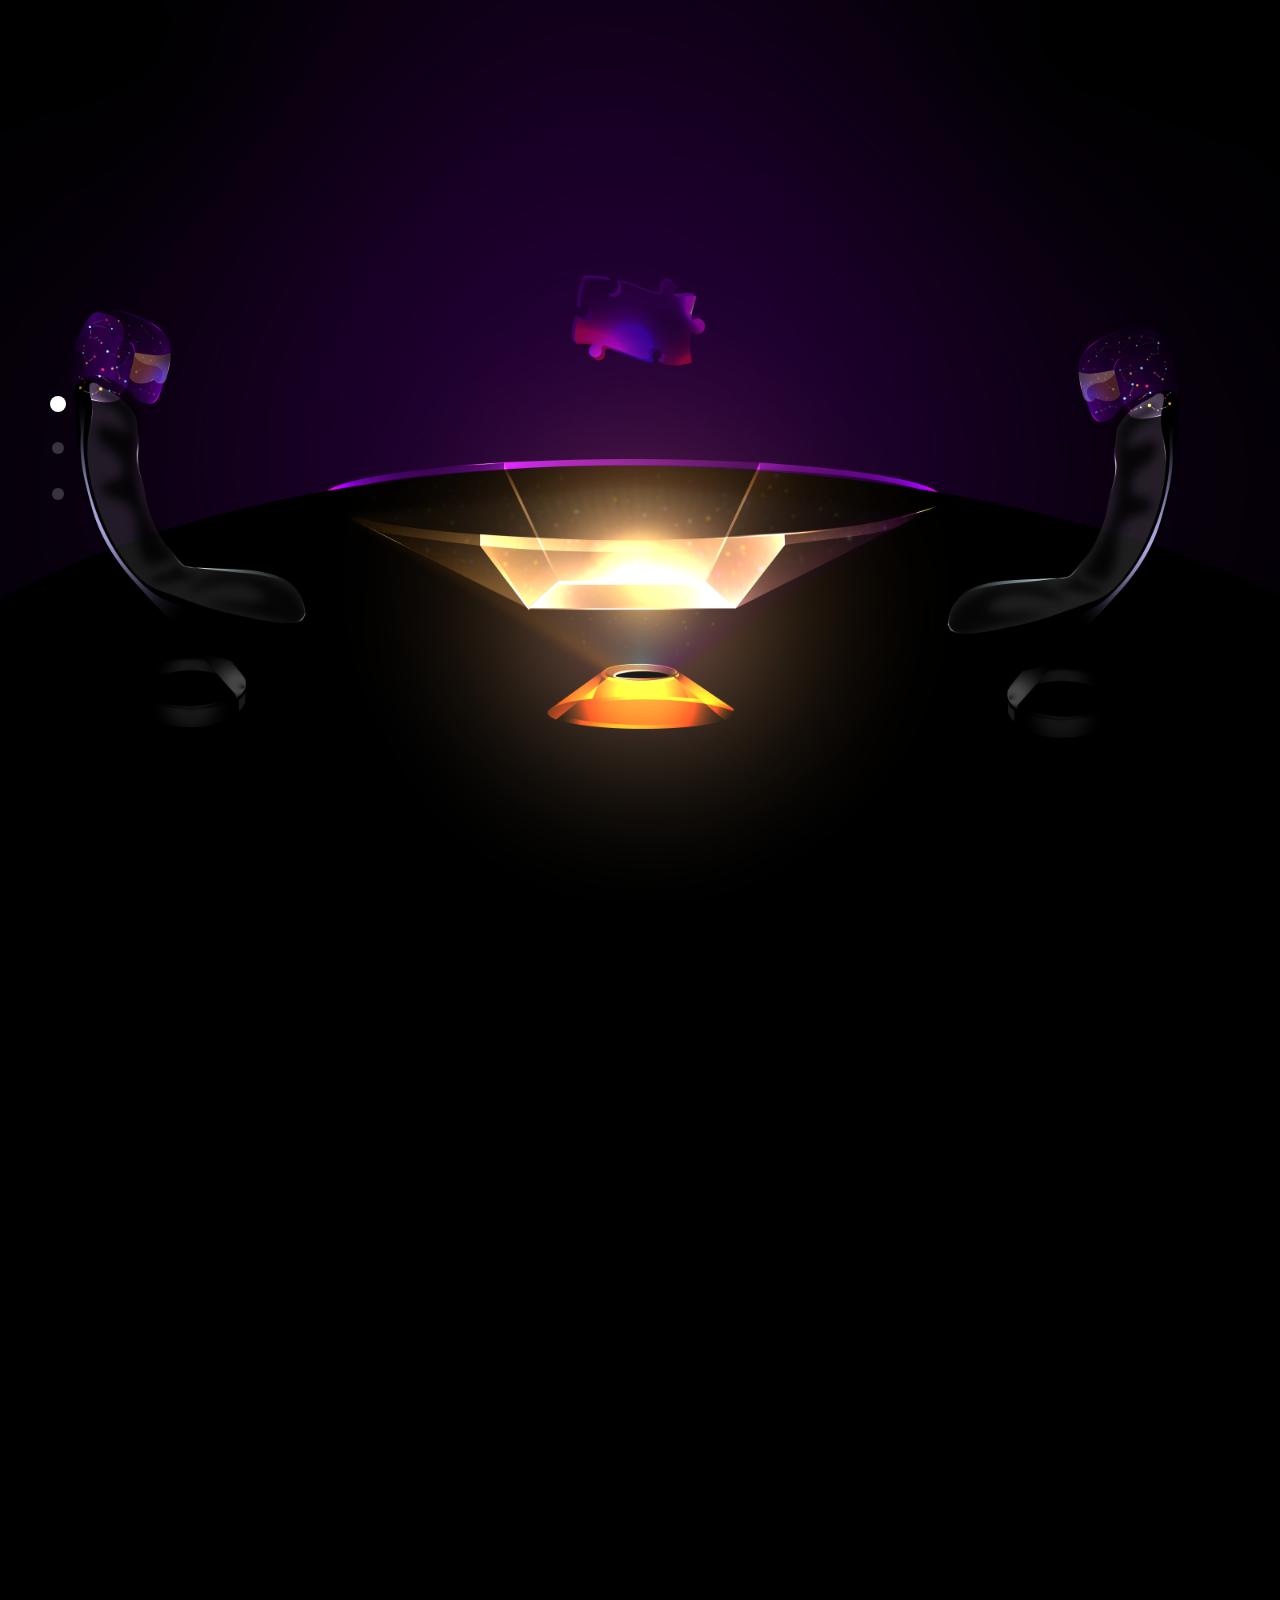
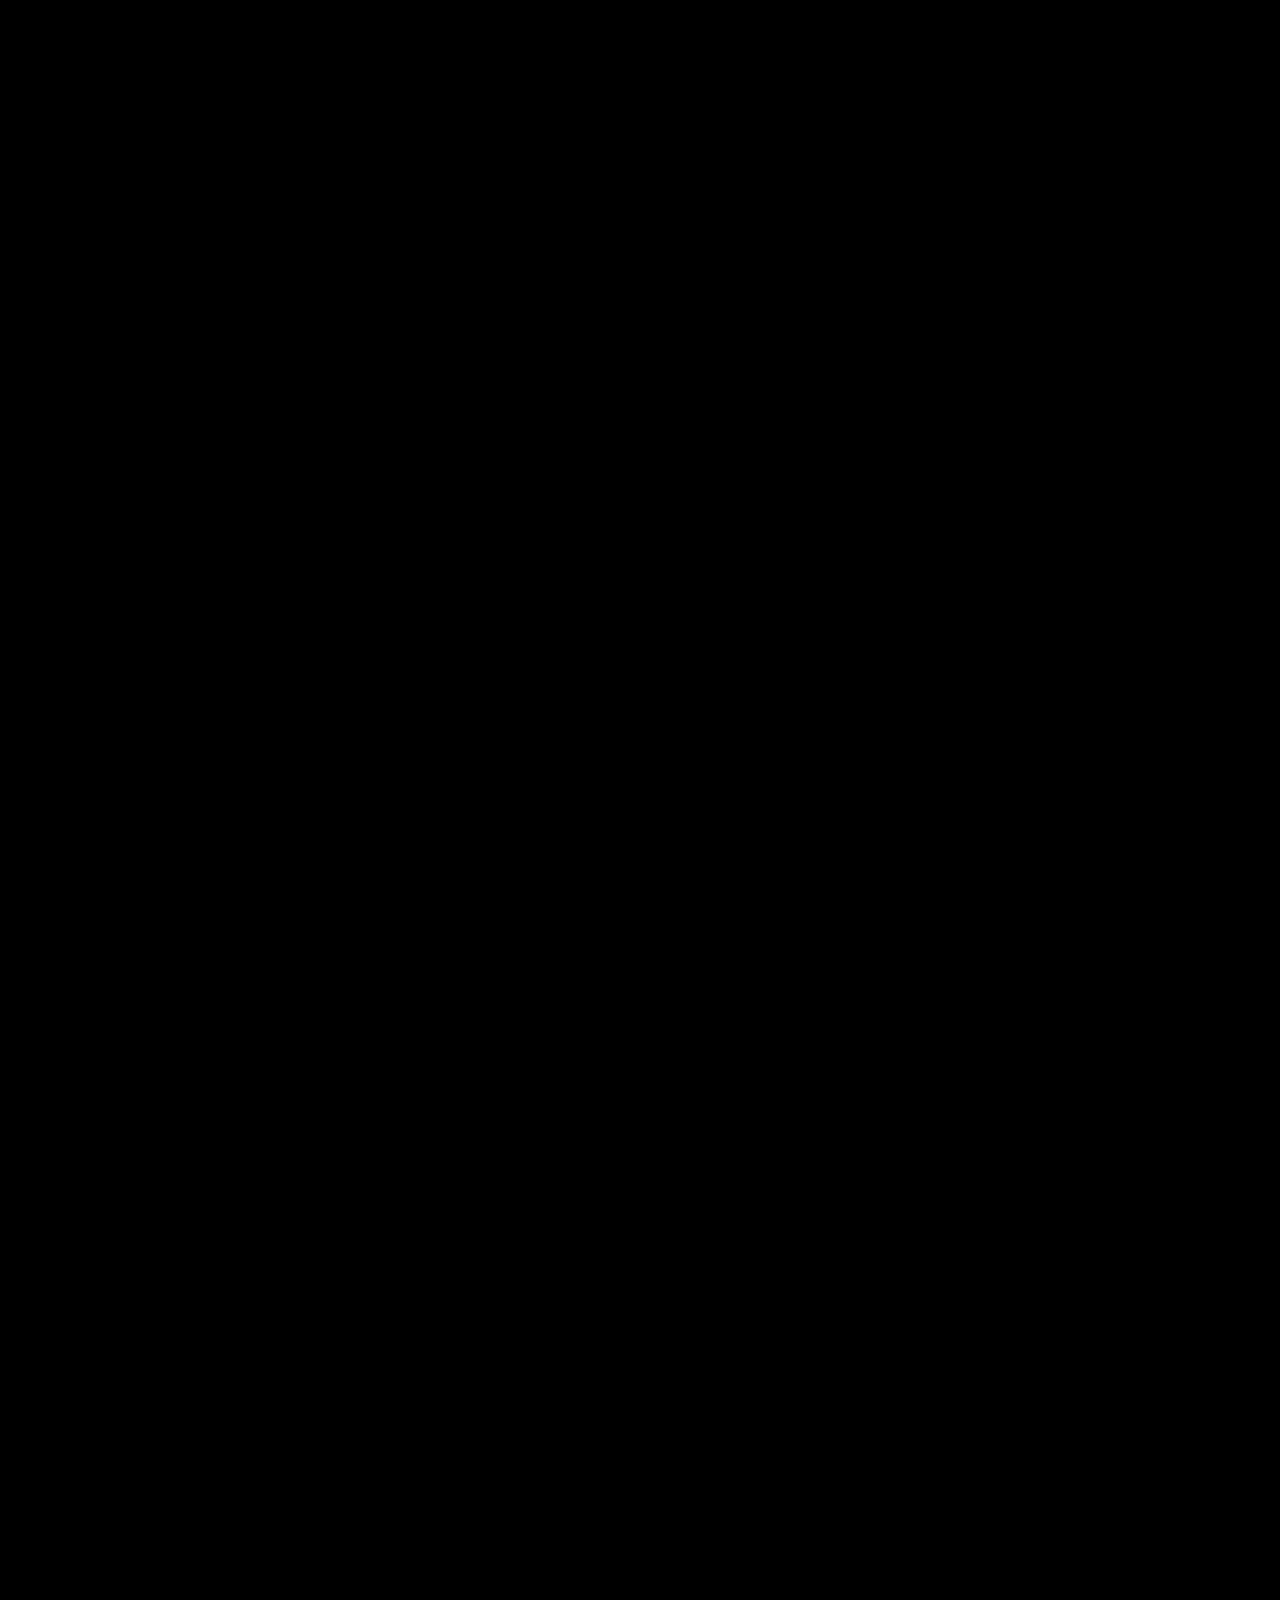
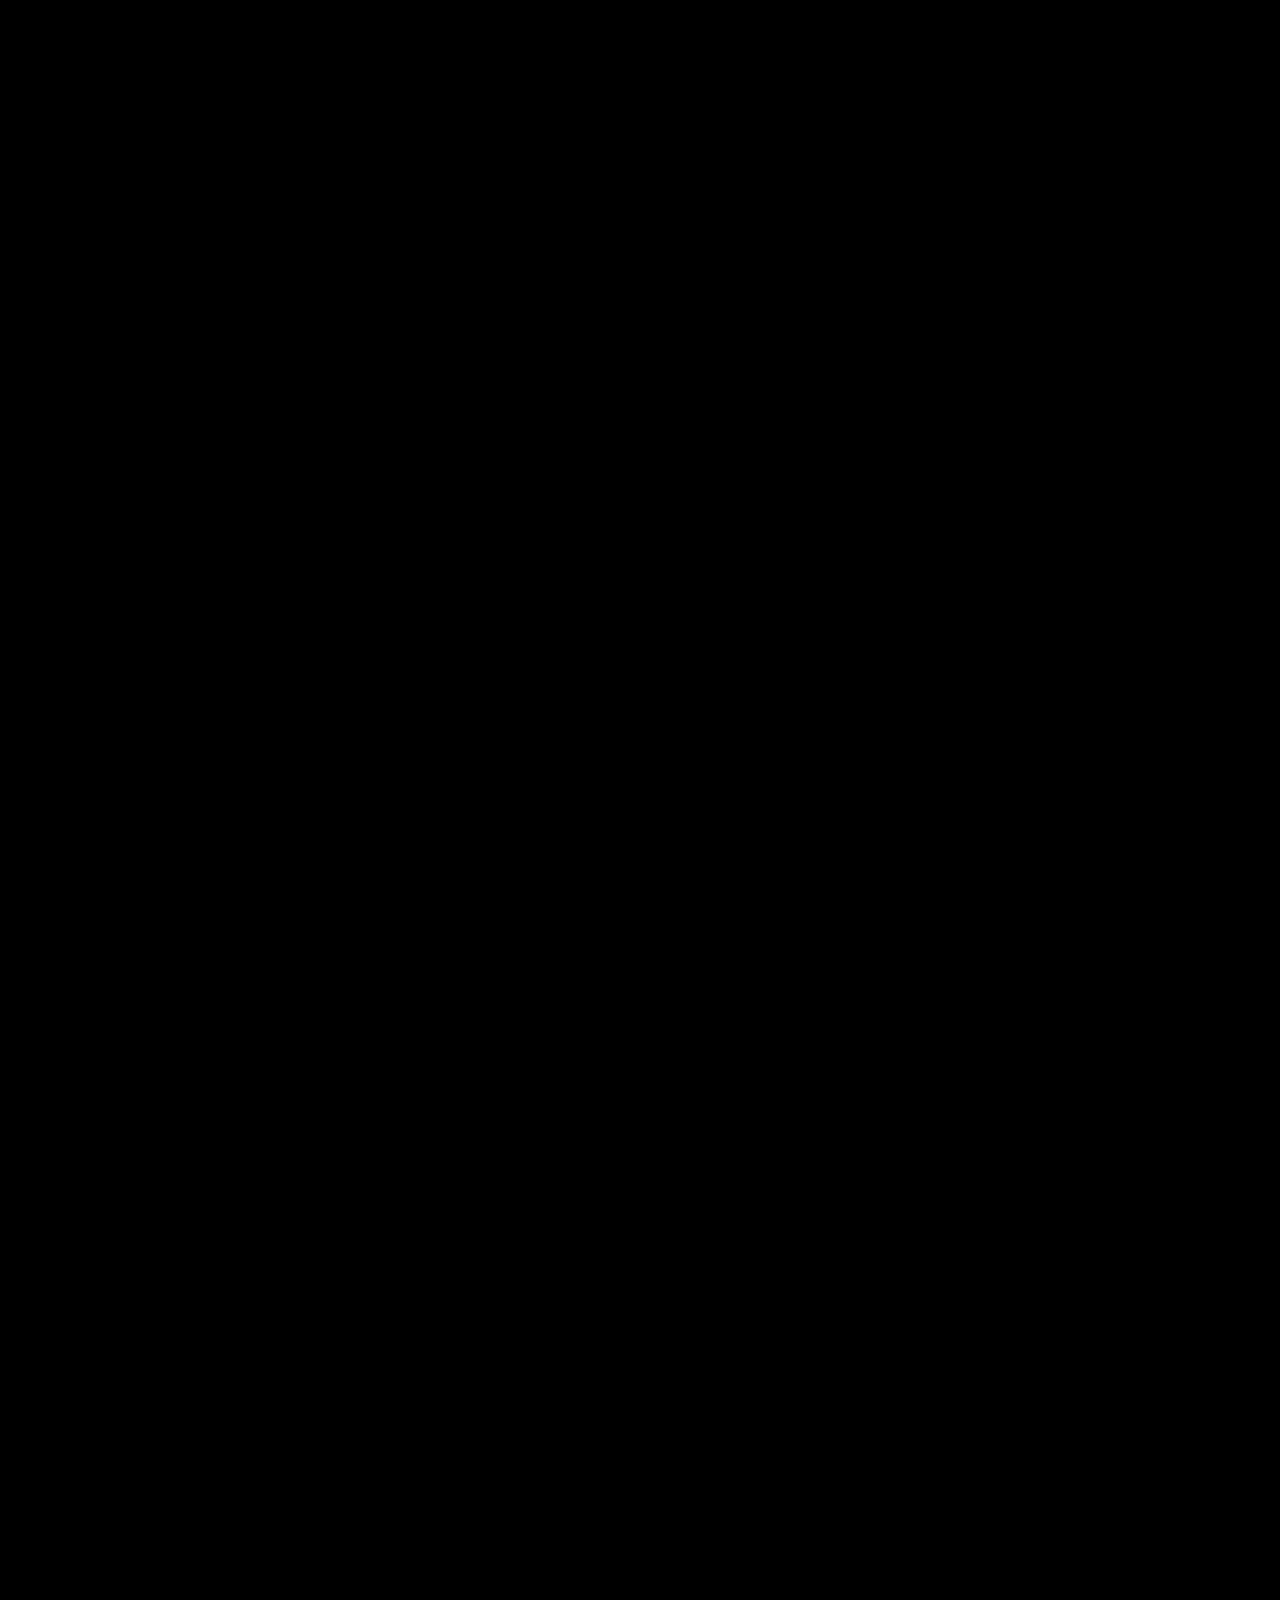
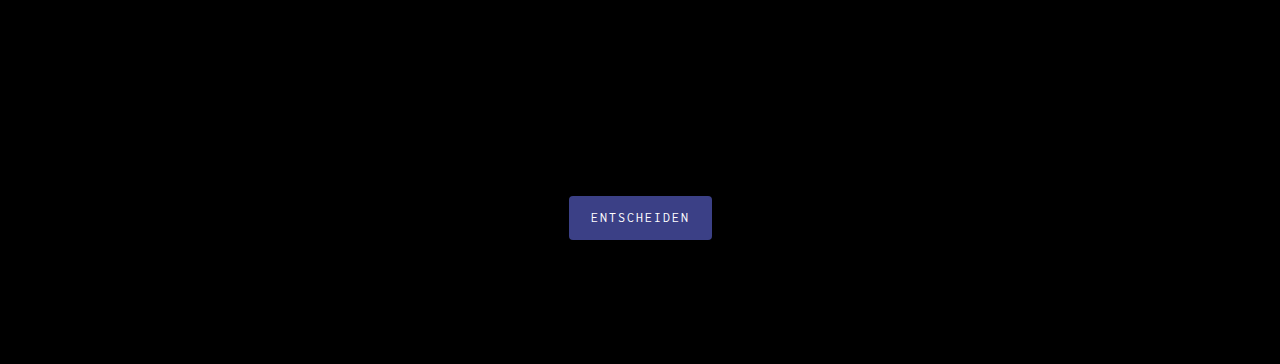
<file: imagine.html>
<!DOCTYPE html>
<!--[if lt IE 7]>      <html class="no-js lt-ie9 lt-ie8 lt-ie7"> <![endif]-->
<!--[if IE 7]>         <html class="no-js lt-ie9 lt-ie8"> <![endif]-->
<!--[if IE 8]>         <html class="no-js lt-ie9"> <![endif]-->
<!--[if gt IE 8]><!--> <html class="no-js"> <!--<![endif]-->
	<head>
	<meta charset="utf-8">
	<meta http-equiv="X-UA-Compatible" content="IE=edge">
	<title>Imagine &mdash; Produkt</title>
	<meta name="viewport" content="width=device-width, initial-scale=1">
	<meta name="description" content="Free HTML5 Template by FreeHTML5.co" />
	<meta name="keywords" content="free html5, free template, free bootstrap, html5, css3, mobile first, responsive" />
	<meta name="author" content="FreeHTML5.co" />

  <!-- 
	//////////////////////////////////////////////////////

	FREE HTML5 TEMPLATE 
	DESIGNED & DEVELOPED by FREEHTML5.CO
		
	Website: 		http://freehtml5.co/
	Email: 			info@freehtml5.co
	Twitter: 		http://twitter.com/fh5co
	Facebook: 		https://www.facebook.com/fh5co

	//////////////////////////////////////////////////////
	 -->

  	<!-- Facebook and Twitter integration -->
	<meta property="og:title" content=""/>
	<meta property="og:image" content=""/>
	<meta property="og:url" content=""/>
	<meta property="og:site_name" content=""/>
	<meta property="og:description" content=""/>
	<meta name="twitter:title" content="" />
	<meta name="twitter:image" content="" />
	<meta name="twitter:url" content="" />
	<meta name="twitter:card" content="" />

	<!-- Place favicon.ico and apple-touch-icon.png in the root directory -->
	<link rel="shortcut icon" href="favicon.ico">

	<link href="https://fonts.googleapis.com/css?family=Inconsolata:400,700" rel="stylesheet">
	
	<!-- Animate.css -->
	<link rel="stylesheet" href="css/animate.css">
	<!-- Icomoon Icon Fonts-->
	<link rel="stylesheet" href="css/icomoon.css">
	<!-- Simple Line Icons -->
	<link rel="stylesheet" href="css/simple-line-icons.css">
	<!-- Bootstrap  -->
	<link rel="stylesheet" href="css/bootstrap.css">
	<!-- Style -->
	<link rel="stylesheet" href="css/style.css">


	<!-- Modernizr JS -->
	<script src="js/modernizr-2.6.2.min.js"></script>
	<!-- FOR IE9 below -->
	<!--[if lt IE 9]>
	<script src="js/respond.min.js"></script>
	<![endif]-->

	</head>
	<body>
	<header role="banner" id="fh5co-header">
		<div class="fluid-container">
			<nav class="navbar navbar-default navbar-fixed-top js-fullheight">
				<div id="navbar" class="navbar-collapse js-fullheight">
					<ul class="nav navbar-nav navbar-left">
						<li class="active"><a href="#" data-nav-section="home"><span>Home</span></a></li>
						<li><a href="#" data-nav-section="services"><span>Services</span></a></li>
						<li><a href="#" data-nav-section="explore"><span>Project</span></a></li>
					</ul>
				</div>
			</nav>
	  </div>
	</header>

	<section id="fh5co-home" data-section="home" style="background-image: url(images/tischSide.png); background-position: center center; background-size: cover;">
		<div class="container">
			<div class="text-wrap">
				<div class="text-inner">
					<div class="row">
						<div class="col-md-8 col-md-offset-2 text-center">
							<h1 class="to-animate">Imagine - Das Produkt </h1>
							<h2 class="to-animate">Imagine ist ein  interaktive Tisch für eine neue Form der Zusammenarbeit, bei der Ihre Ideen Wirklichkeit werden. </h2>
						</div>
					</div>
				</div>
			</div>
		</div>
	</section>

	<section id="fh5co-services" data-section="services">
		<div class="fh5co-services">
			<div class="container">
				<div class="row">
					<div class="col-md-12 section-heading text-center">
						<h2 class="to-animate">Gedankenvisualisierung</h2>
						<div class="row">
							<div class="col-md-8 col-md-offset-2 subtext">
								<h3 class="to-animate">Stellen Sie sich vor, es gäbe die Möglichkeit Ihre Gedanken auf direktem Weg visuell auszudrücken. Imagine liefert einen spekulativen Ansatz wie 
									in Zukunft diese einzigartige User-Experience eine neue Form der Zusammenarbeit sein kann, bei der Ihre Ideen Wirklichkeit werden.
								</h3>
							</div>
						</div>
					</div>
				</div>
				<div class="row">
					<div class="core-features">
						<div class="grid2 to-animate" style="background-image: url(images/Neuronencloud.png); background-size: cover;background-repeat: no-repeat;">
						</div>
						<div class="grid2">
							<div class="core-f">
								<div class="row">
									<div class="col-md-12">
										<div class="core">
											<i class="icon-cube to-animate-2"></i>
											<div class="fh5co-post to-animate">
												<h3>Setup</h3>
												<p>Zwei oder mehrere Nutzende betreten einen dunklen Raum.
													Eine nutzende Person nimmt auf einem der Sessel im Raum Platz und setzt sich an den interaktiven Tisch. Anschließend setzt er den Helm auf, an dem auch eine Augmented-Reality-Brille angeschlossen ist.
													</p>
											</div>
										</div>
										<div class="core">
											<i class="icon-magic to-animate-2"></i>
											<div class="fh5co-post to-animate">
												<h3>Projektion</h3>
												<p> Die Helme sind mit einem Brain-Computer Interface ausgestattet, sodass Ihre Gedanken mit Hilfe von Machine-Learning rekonstruiert werden können. Die Gedanken werden  nun als bildliche Darstellung auf die AR-Brille projiziert. Dieser Vorgang ist lediglich für den Sendenden einsehbar und zugänglich. 
													Dieses mentale Bild kann der Sendende nun nach Belieben mit Hilfe seiner Gedanken präzisieren und verfeinern.
													Mit Zustimmung wird der Gedanke für beide sichtbar auf den gläsernen Tisch projiziert. 
													
											</p>
											</div>
										</div>
										<div class="core">
											<i class="icon-exchange to-animate-2"></i>
											<div class="fh5co-post to-animate">
												<h3>Kollaboration</h3>
												<p>Der Teamkollege, also der Empfänger sieht nun die Projektion. Er kann genauso zum Sender werden, um sein mentales Bild als Visualisierung zu präsentieren. 
													Die Besonderheit an diesem Medium ist, dass die zwei Nutzenden auch zusammen an einem neuen Bild arbeiten können.   
													So können Sie abwechselnd ihre Ideen visuell ausarbeiten, sodass Sie auf außergewöhnliche Art und Weise ein kollaboratives Bild kreieren.</p>
											</div>
										</div>
									</div>
								</div>
							</div>
						</div>
					</div>
				</div>

			</div>
		</div>
	</section>

	<section id="fh5co-explore" data-section="explore">
		<div class="container">
			<div class="row">
				
				<div class="col-md-12 section-heading text-center">
					
					<h2 class="to-animate">Warum Imagine?</h2>
					<div class="row">
						
						<div class="col-md-8 col-md-offset-2 subtext to-animate">
							<h3>Diese neue Form des Ausdrucks ist so verlustfrei wie keine Methode zuvor. 
								Gedanken können direkt im Gehirn abgegriffen werden und anschließend visuell darstellbar gemacht werden. Dadurch gehen keine Teile des mentalen Bilds verloren oder verändern sich. Das Projizieren der Gedanken aus dem Gehirn wäre so verlustfrei wie kein anderes Medium das heute existiert. Das Darstellen der Gedanken auf direktem Weg, ohne dass die Fähigkeiten des Menschen bestimmen, wie gut er*sie diese ausdrücken kann, würde viele neue Möglichkeiten eröffnen. Das bedeutet der Ausdruck der Gedanken wäre nicht mehr Abhängig von dem Können und den Fähigkeiten des Individuums. Nicht die Fähigkeit seine Gedanken durch Sprache oder ein anderes Medium nach außen zu befördern, würde bestimmen wie gut unser Gegenüber diese versteht. Nicht die gelernten oder antrainierten Fähigkeiten würden den Ausdruck der Gedanken bestimmen, sondern lediglich die Vorstellungskraft des Individuums. Kreativität wäre entscheidender, als der Umgang mit bestimmten Medien die den Ausdruck unterstützen. 
								</h3>
						</div>
					</div>
				</div>
			</div>
		</div>
		<div class="container">
			<div class="row">
				<div class="col-md-12 section-heading text-center">
					<h2 class="to-animate">Sicherheit</h2>
					
						<div class="col-md-8 col-md-offset-2 subtext to-animate">
							<h3>Auch wenn diese Idee futuristisch ist und interessante Vorteile bietet, sollte der ethische Aspekt nie aus den Augen verloren werden. Das Abgreifen von Gedanken um sie visuell sichtbar zu machen ist ein sehr intimer Vorgang und darf nur mit Zustimmung geschehen. Alle verarbeiteten Daten müssen anonymisiert werden und vor der Datenübertragung zum Rechenzentrum verschlüsselt werden. So kann keine Außenstehende Person nachvollziehen wer was gedacht hat. Auch wir als Betreiber werden keinen Einblick in die Sitzungen des Mediums haben. Grundsätzlich werden alle Daten, die nicht zur Weiterentwicklung gebraucht werden, nach der Sitzung gelöscht.
							</h3>
						</div>
				
				</div>
			</div>
		</div>
		<div class="fh5co-project">
			<div class="container">
				<div class="row">
					<div class="col-md-12 text-center">
						<div class="project-grid to-animate-2" style="background-image:  url(images/puzzle.png);">
					</div>
						<div class="col-md-12 section-heading text-center">
					
							<h2 class="to-animate">Ausblick</h2>
							<div class="row">
								
								<div class="col-md-8 col-md-offset-2 subtext to-animate">
									<h3>Die Umsetzung der technischen Komponenten des Projekts ist, innerhalb unserer Projektarbeit bisher nur aus theoretischer Grundlage erfolgt. 
									Wir haben uns unterschiedliche Systeme und Teilkomplexe angeschaut, die eine solche Umsetzung möglich machen könnten.
									Der nächste Schritt um das Projekt umzusetzen wäre das technische Konzept mit Hilfe eines Proof of Concepts zu überprüfen. 
									Anschließend könnte ein Prototyp gebaut werden, der das Konzept weiter ausbaut. 
									Allerdings muss man beachten, dass das Projekt heute, in der Form, noch nicht umsetzbar wäre. Unsere Projektidee stellt eine Hypothese auf.
									Diese Hypothese müsste erst bewiesen werden, um das Projekt umzusetzen. 
									Die einzelne technischen Komponenten gibt es bereits, die Umsetzung von Gedanken zu Bildern müsste aber noch besser ausgebaut werden um das Projekt in der Form umzusetzen.
 
										</h3>
								</div>
							</div>
						</div>
					
					
				</div>
			</div>	
		</div>
	</section>

<section id="fh5co-team" data-section="team" data-stellar-background-ratio="0.5">
	<div class="container">
		<div class="text-wrap">
			<div class="text-inner">
				<div class="row">
					<div class="col-md-8 col-md-offset-2 text-center">
						<h1 class="to-animate">Zurück zur Entscheidung</h1>
						<h3 class="to-animate">Da du nun genügend Informationen über die Entscheidung Imagine - Das Produkt gesammelt hast, kannst du auf Basis dessen nun vielleicht eine Entscheidung treffen.</h2>
						<p><a href="index.html" class="btn btn-primary" style="background-color: rgb(59, 64, 134);">Entscheiden</a></p>
					</div>
				</div>
			</div>
		</div>
	</div>
</section>
	<!-- <div id="map" class="fh5co-map"></div> -->

	
	<!-- jQuery -->
	<script src="js/jquery.min.js"></script>
	<!-- jQuery Easing -->
	<script src="js/jquery.easing.1.3.js"></script>
	<!-- Bootstrap -->
	<script src="js/bootstrap.min.js"></script>
	<!-- Waypoints -->
	<script src="js/jquery.waypoints.min.js"></script>
	<!-- Stellar Parallax -->
	<script src="js/jquery.stellar.min.js"></script>
	<!-- Counters -->
	<script src="js/jquery.countTo.js"></script>
	<!-- Main JS (Do not remove) -->
	<script src="js/main.js"></script>

	</body>
</html>
</file>
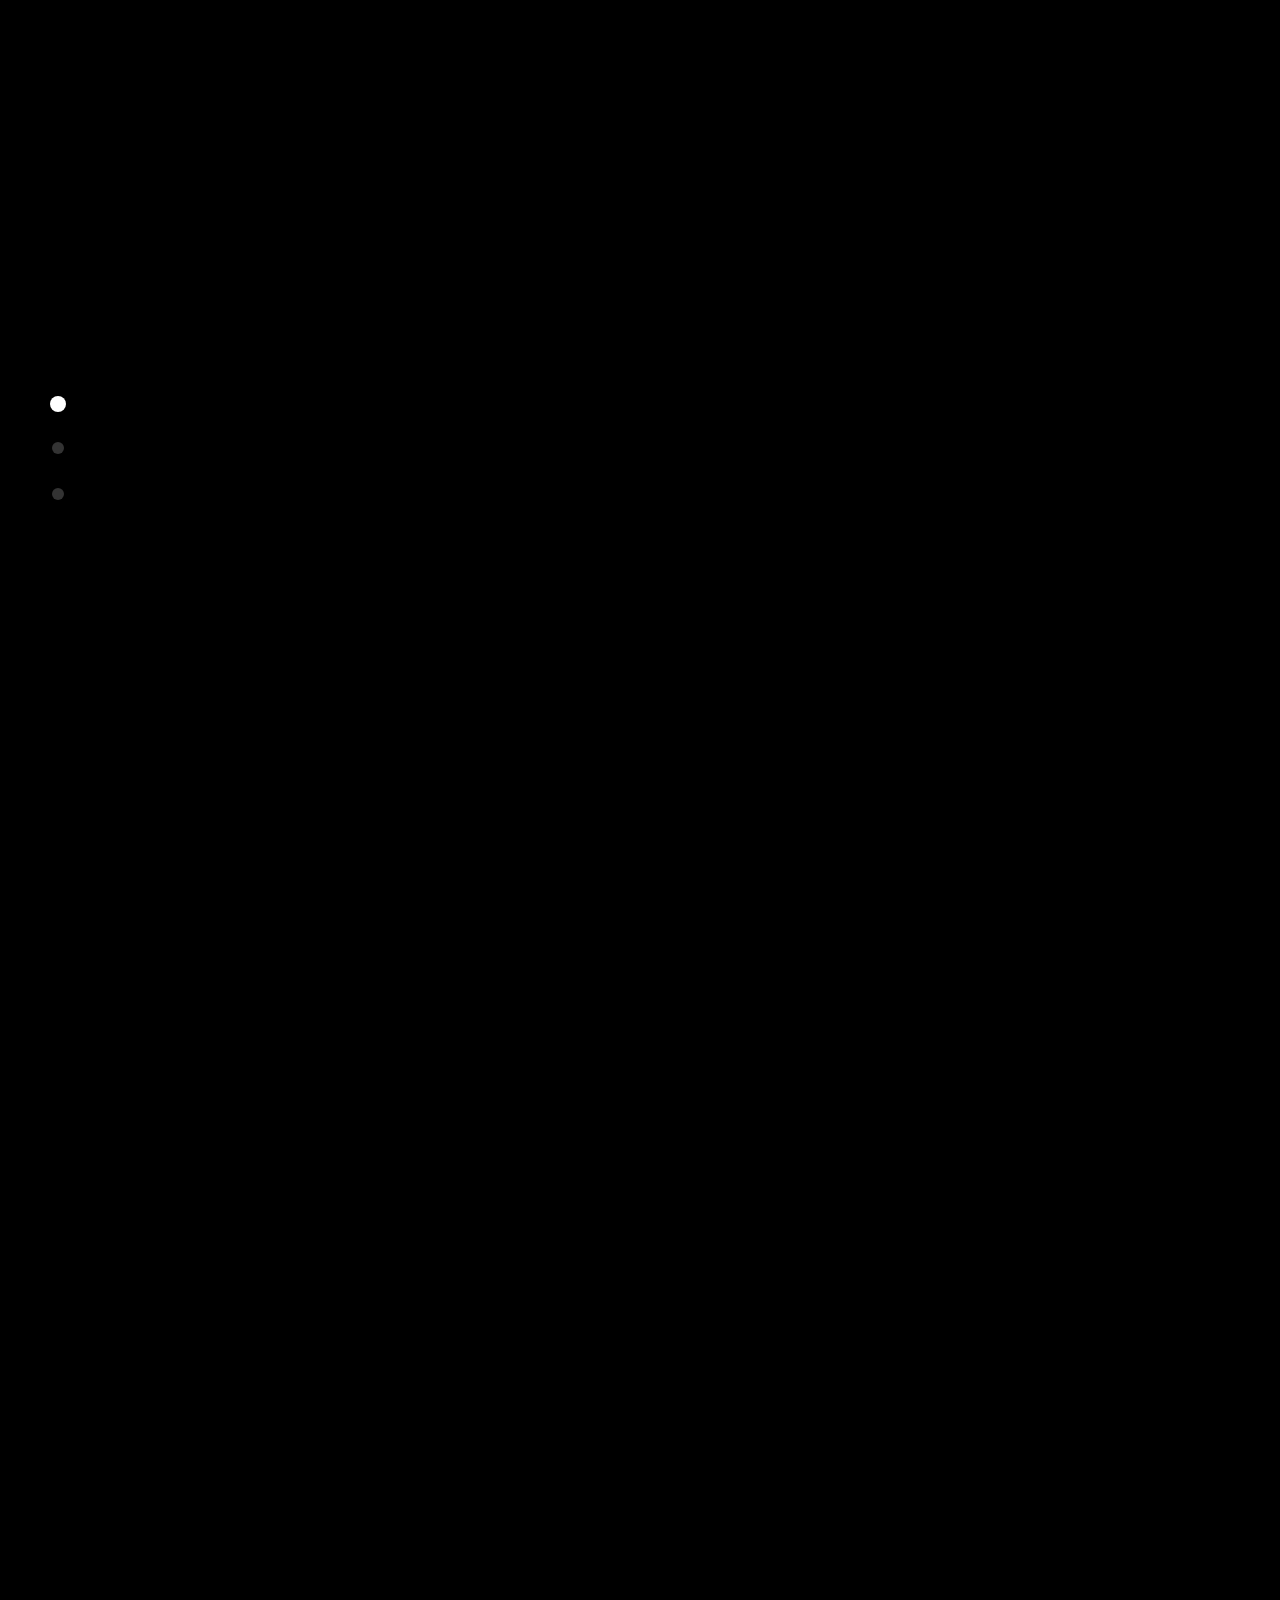
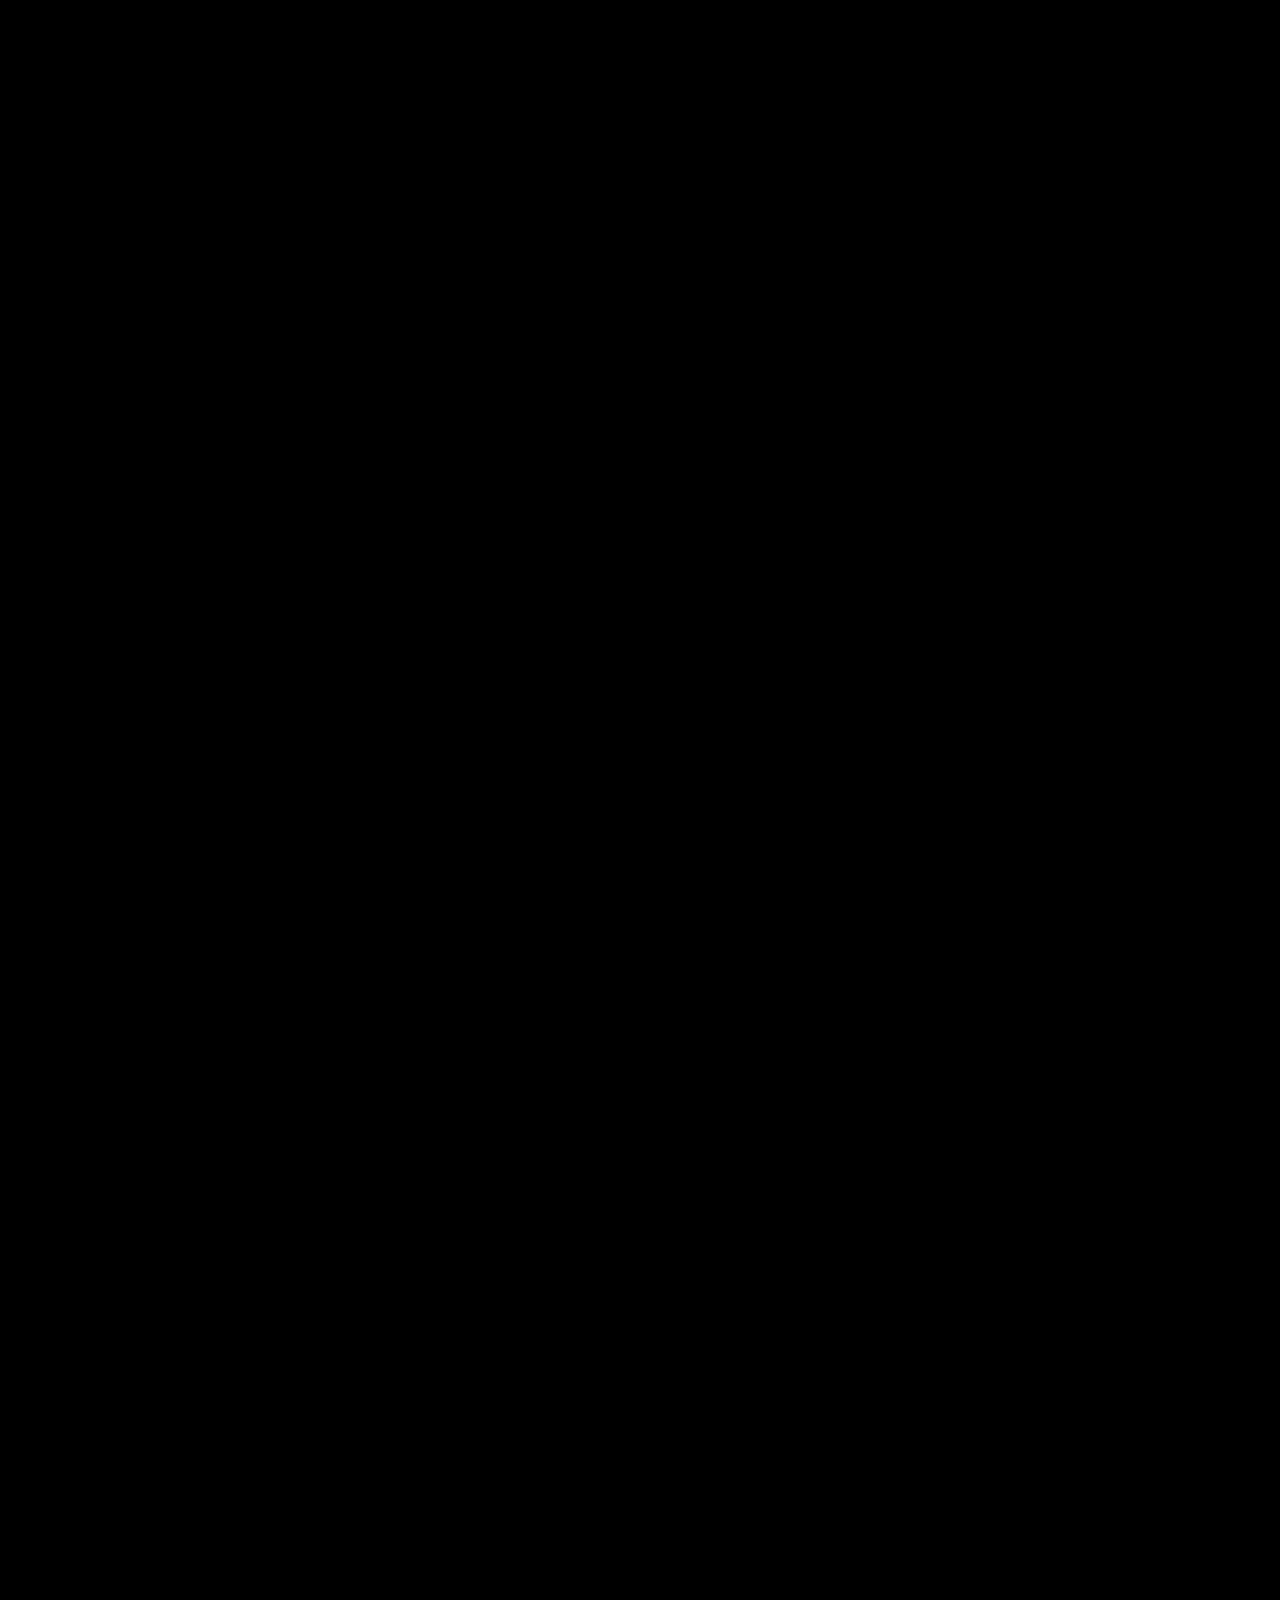
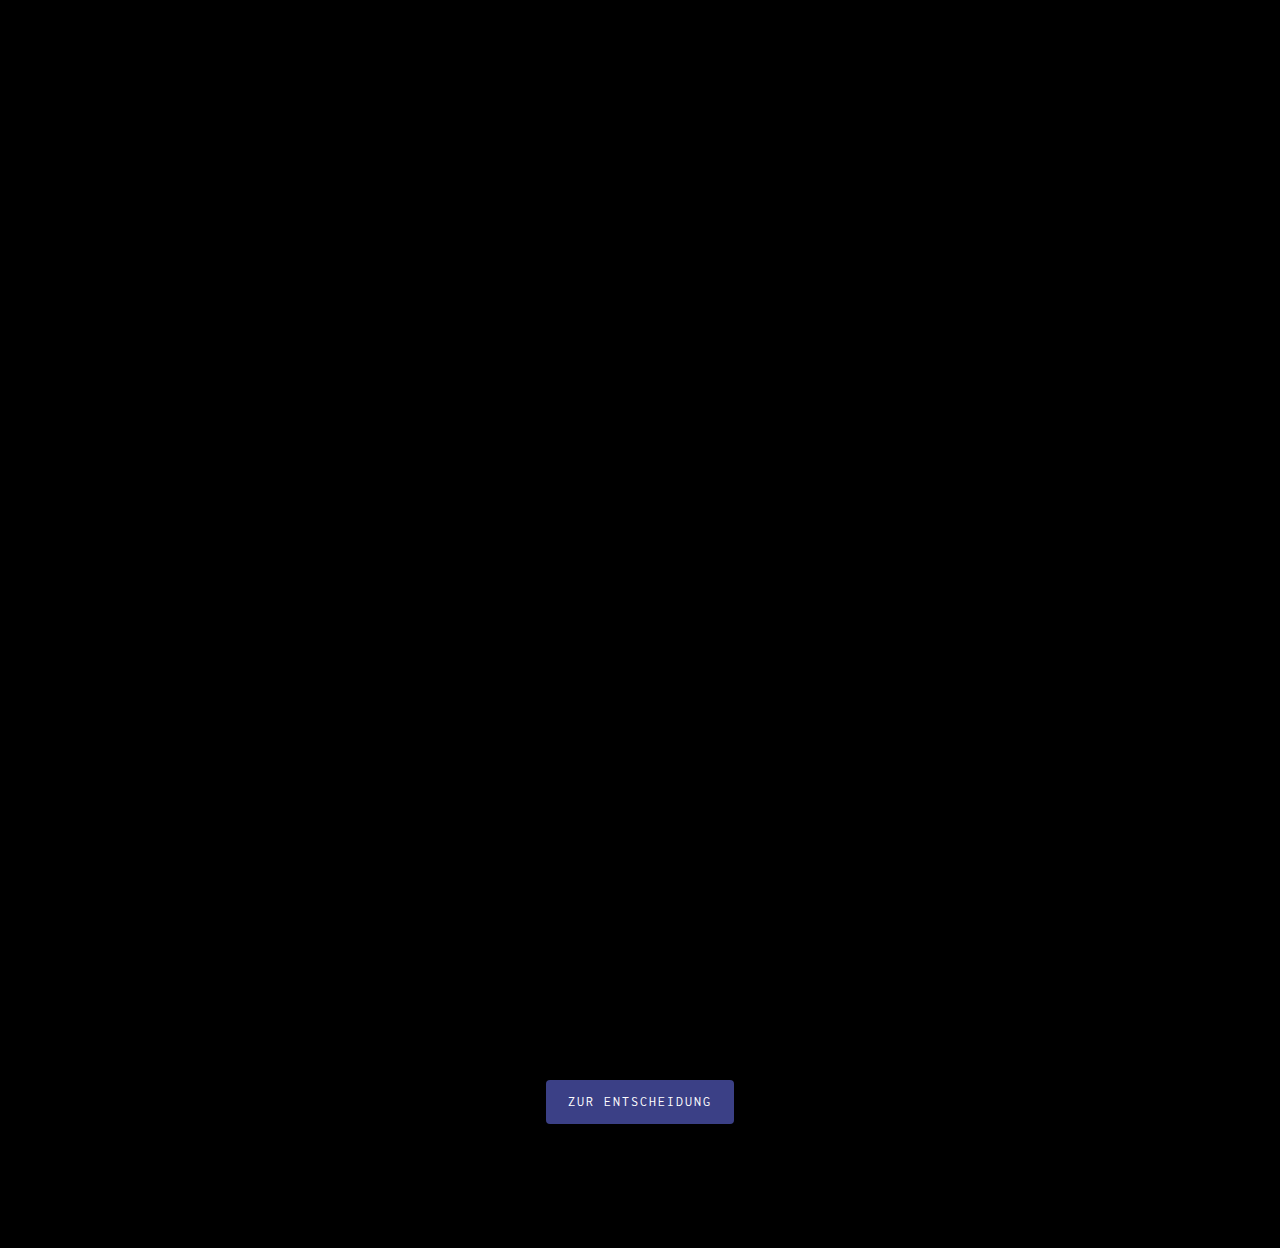
<file: versuchsaufbau.html>
<!DOCTYPE html>
<!--[if lt IE 7]>      <html class="no-js lt-ie9 lt-ie8 lt-ie7"> <![endif]-->
<!--[if IE 7]>         <html class="no-js lt-ie9 lt-ie8"> <![endif]-->
<!--[if IE 8]>         <html class="no-js lt-ie9"> <![endif]-->
<!--[if gt IE 8]><!--> <html class="no-js"> <!--<![endif]-->
	<head>
	<meta charset="utf-8">
	<meta http-equiv="X-UA-Compatible" content="IE=edge">
	<title>Blumenstrauß &mdash; Versuch</title>
	<meta name="viewport" content="width=device-width, initial-scale=1">
	<meta name="description" content="Free HTML5 Template by FreeHTML5.co" />
	<meta name="keywords" content="free html5, free template, free bootstrap, html5, css3, mobile first, responsive" />
	<meta name="author" content="FreeHTML5.co" />

  <!-- 
	//////////////////////////////////////////////////////

	FREE HTML5 TEMPLATE 
	DESIGNED & DEVELOPED by FREEHTML5.CO
		
	Website: 		http://freehtml5.co/
	Email: 			info@freehtml5.co
	Twitter: 		http://twitter.com/fh5co
	Facebook: 		https://www.facebook.com/fh5co

	//////////////////////////////////////////////////////
	 -->

  	<!-- Facebook and Twitter integration -->
	<meta property="og:title" content=""/>
	<meta property="og:image" content=""/>
	<meta property="og:url" content=""/>
	<meta property="og:site_name" content=""/>
	<meta property="og:description" content=""/>
	<meta name="twitter:title" content="" />
	<meta name="twitter:image" content="" />
	<meta name="twitter:url" content="" />
	<meta name="twitter:card" content="" />

	<!-- Place favicon.ico and apple-touch-icon.png in the root directory -->
	<link rel="shortcut icon" href="favicon.ico">

	<link href="https://fonts.googleapis.com/css?family=Inconsolata:400,700" rel="stylesheet">
	
	<!-- Animate.css -->
	<link rel="stylesheet" href="css/animate.css">
	<!-- Icomoon Icon Fonts-->
	<link rel="stylesheet" href="css/icomoon.css">
	<!-- Simple Line Icons -->
	<link rel="stylesheet" href="css/simple-line-icons.css">
	<!-- Bootstrap  -->
	<link rel="stylesheet" href="css/bootstrap.css">
	<!-- Style -->
	<link rel="stylesheet" href="css/style.css">


	<!-- Modernizr JS -->
	<script src="js/modernizr-2.6.2.min.js"></script>
	<!-- FOR IE9 below -->
	<!--[if lt IE 9]>
	<script src="js/respond.min.js"></script>
	<![endif]-->

	</head>
	<body>
	<header role="banner" id="fh5co-header">
		<div class="fluid-container">
			<nav class="navbar navbar-default navbar-fixed-top js-fullheight">
				<div id="navbar" class="navbar-collapse js-fullheight">
					<ul class="nav navbar-nav navbar-left">
						<li class="active"><a href="#" data-nav-section="home"><span>Home</span></a></li>
						<li><a href="#" data-nav-section="services"><span>Services</span></a></li>
						<li><a href="#" data-nav-section="explore"><span>Project</span></a></li>
						<!-- <li><a href="#" data-nav-section="pricing"><span>Pricing</span></a></li>
						<li><a href="#" data-nav-section="team"><span>Team</span></a></li> -->
					</ul>
				</div>
			</nav>
	  </div>
	</header>

	<section id="fh5co-home" data-section="home" style="" data-stellar-background-ratio="0.5">
		<div class="gradient"></div>
		<div class="container">
			<div class="text-wrap">
				<div class="text-inner">
					<div class="row">
						<div class="col-md-8 col-md-offset-2 text-center">
							<h1 class="to-animate">Blumenstrauß - Das Experiment</h1>
							<h2 class="to-animate">Das Experiment testet den menschlichen Ausdruck und bearbeitet die These "Helfen Dinge, unsere Gedanken auszudrücken?". Es wird anhand eines Blumenstrauß getestet, wie sehr unterschiedliche Ausdrucksarten das Ergebnis verändern.</a></h2>
						</div>
					</div>
				</div>
			</div>
		</div>
	</section>

	<section id="fh5co-services" data-section="services">
		<div class="fh5co-services">
			<div class="container">
				<div class="row">
					<div class="col-md-12 section-heading text-center">
						<h2 class="to-animate">Das Ziel</h2>
						<div class="row">
							<div class="col-md-8 col-md-offset-2 subtext">
								<h3 class="to-animate">Ein Versuchaufbau zu planen, um zu überprüfen ob der 	menschliche Ausdruck durch die Verbildlichung verbessert werden kann. 
									Dazu haben wir einen Testumgebung konstruiert. Das Ziel war herauszufinden ob das mentale Bild durch ein Gegenüber besser verstanden wird, wenn es lediglich durch Sprache ausgedrückt wird. 
									Oder aber ob sich der Ausdruck verbessert wird, in dem zu der Sprache eine bildliche Darstellung hinzugefügt wird. 
									Gemessen wird das Ergebnis an dem Verständnis des Empfängers. Dazu haben wurden zwei Versuche angefertigt, die parallel durchgeführt werden sollen. 
									 </h3>
							</div>
						</div>
					</div>
				</div>
				<div class="row">
					<div class="core-features">
						<div class="grid2 to-animate" style="background-image: url(images/blumenstrauß.png); background-size: contain; background-repeat: no-repeat;">
						</div>
						<div class="grid2">
							<div class="core-f">
								<div class="row">
									<div class="col-md-12">
										<div class="core">
											<i class="icon-gear to-animate-2"></i>
											<div class="fh5co-post to-animate">
												<h3>Versuchsaufbau</h3>
												<p>
													Am Anfang gibt es einen Musterblumenstrauß. Person A und Person B bekommen diesen Musterblumenstrauß und müssen sich gemeinsam ein Erklärungsscript ausdenken, um den Blumenstrauß zu beschreiben.
													Mit dieser abgestimmten Erklärung gehen beide unabhängig zu Person C, welche den Blumenstrauß zusammenbaut. 
													Person A erklärt die Vorstellung vom Blumenstrauß nur mit Sprache, Person B hat noch ein generiertes Bild zur Hilfe. 
													Person C kreiert für beide Gespräche den verstandenen Blumenstrauß. Danach werden die 2 entstandenen Blumensträuße mit dem Musterblumenstrauß verglichen und es wird getestet, ob die Ausdrucksweisen unterschiedliche Ergebnisse erzeugen. </p>
											</div>
										</div>
										<div class="core">
											<i class="icon-speech-bubble to-animate-2"></i>
											<div class="fh5co-post to-animate">
												<h3>Versuch A</h3>
												<p>Bei Versuch A wird der Blumenstrauß nur durch Sprache erklärt. Person A darf keinerlei Mimik und Gestik benutzen, um den Blumenstrauß zu erklären. 
													Person C muss anschließend, ohne Rückfragen, anhand der Erklärung den Blumenstrauß bauen. </p>
											</div>
										</div>
										<div class="core">
											<i class="icon-file-image-o to-animate-2"></i>
											<div class="fh5co-post to-animate">
												<h3>Versuch B</h3>
												<p>Bei Versuch B wird der Blumenstrauß durch Sprache erklärt und durch ein zusätzlich generiertes Bild unterstützt. Diese Bilder werden automatisch aus einer Datenbank herausgesucht und angezeigt, indem Schlagworte wie bestimmte Blumenarten gefiltert und für die Suche genutzt werden. Person B darf keinerlei Mimik und Gestik benutzen, um den Blumenstrauß zu erklären. 
												Person C muss anschließend, ohne Rückfragen, anhand der Erklärung den Blumenstrauß bauen. </p>
											</div>
										</div>

									</div>
								</div>
							</div>
						</div>
					</div>
				</div>

			</div>
		</div>
	</section>

	<section id="fh5co-explore" data-section="explore">
		<div class="container">
			<div class="row">
				<div class="col-md-12 section-heading text-center">
					<h2 class="to-animate">Die Ergebnisse</h2>
					<div class="row">
						<div class="col-md-8 col-md-offset-2 subtext to-animate">
							<h3>Das Ergebnis, welches durch diesen Versuch erforscht wird, ist ob der Ausdruck bei einem Gegenüber lediglich durch Sprache oder aber durch die Kombination aus Sprache und der Verbildlichung der Gedanken besser verstanden wird. Die Antwort sagt aus ob das Sprachliche in Kombination mit dem Bildlichen besser, gleich oder schlechter als Sprache alleine ist.</h3>
						</div>
					</div>
				</div>
			</div>
		</div>
		<div class="fh5co-project">
			<div class="container">
				<div class="row">
					<!-- <div class="col-md-12 text-center">
						<div class="project-grid to-animate-2" style="background-image:  url(images/project-1.jpg);">
							<div class="desc">
								<h3><a href="#">MasCom Template</a></h3>
								<span>By: Louie D' Great</span>
							</div>
						</div>
					</div> -->
					<div class="container">
						<div class="row">
							<div class="col-md-12 section-heading text-center">
							<h2 class="to-animate">Die Problematik</h2>
							</div>
							<div class="core-features">
								<div class="grid2">
									<div class="core-f">
										<div class="row">
											<div class="col-md-12">
												<div class="core">
													<i class="icon-gear to-animate-2"></i>
													<div class="fh5co-post to-animate">
														<h3>Versuchbedingungen</h3>
														<p>
															Sobald die genau gleichen Bedingungen geschaffen würden. Also sichergestellt würde, dass Person C in Test 1 und in Test 2 eine andere Person ist und die jeweilige Person keinerlei bzw. genau die gleichen Vorerfahrungen hat, könnte der Test mit den gleichen Rahmenbedingungen stattfinden. Allerdings wäre dann im Vorhinein abzusehen, dass Test 2, also mit der bildlichen Darstellung, von Person C weitaus besser verstanden würde. Wenn man davon ausgeht, dass Person C keinen der Blumennamen kennt, versteht er*sie die bildliche Darstellung besser, als die Zuordnung der Blumennamen die Person C noch nie gehört hat bzw. die Zuordnung der entsprechenden Bilder zu den  vorhandenen Blumen.</p>
													</div>
												</div>
												<div class="core">
													<i class="icon-file-image-o to-animate-2"></i>
													<div class="fh5co-post to-animate">
														<h3>Ausgang</h3>
														<p>Auch geht es in unserer Arbeitsthese um den Ausdruck des Menschen. In unserem Test beurteilen wir aber das Verständnis der Außenstehenden Person. Der Ausdruck des Menschen lässt sich aber kaum auf eine andere Art und Weise messen. Das Verständnis des Empfängers ist immer subjektiv. Auch wird das mentale Bild des Senders nie vollständig übereinstimmen mit dem Bild des Empfängers. 
											
														Der Sender könnte selbst entscheiden wie gut sein Ausdruck ist oder durch das entsprechende Tool verbessert würde. Doch das Messen des verbesserten Ausdrucks ist individuell unterschiedlich und kann kaum für eine aussagekräftigen Testergebnis verwendet werden. Außerdem bringen Menschen, meistens, ihre Gedanken zum Ausdruck um mit anderen Menschen in Kontakt zu treten und Ergebnisse miteinander zu teilen. Eine Messbarkeit des individuellen Empfindens für einen verbesserten Ausdruck wäre also auch wenig aussagekräftig.  </p>
													</div>
												</div>
		
											</div>
										</div>
									</div>
								</div>
								<div class="grid2 to-animate" style="background-image: url(images/full_image_2.jpg);">
								</div>
							</div>
						</div>
					</div>
				</div>
			</div>	
		</div>

	</section>
	<section id="fh5co-team" data-section="team" data-stellar-background-ratio="0.5">
		<div class="container">
			<div class="text-wrap">
				<div class="text-inner">
					<div class="row">
						<div class="col-md-8 col-md-offset-2 text-center">
							<h1 class="to-animate">Zurück zur Entscheidung</h1>
							<h3 class="to-animate">Da du nun genügend Informationen über die Entscheidung Blumenstrauß - Das Experiment gesammelt hast, kannst du auf Basis dessen nun vielleicht eine Entscheidung treffen.</h2>
							<p><a href="index.html" class="btn btn-primary" style="background-color: rgb(59, 64, 134);">Zur Entscheidung</a></p>
						</div>
					</div>
				</div>
			</div>
		</div>
	</section>
	

	<!-- <div id="map" class="fh5co-map"></div> -->

	
	<!-- jQuery -->
	<script src="js/jquery.min.js"></script>
	<!-- jQuery Easing -->
	<script src="js/jquery.easing.1.3.js"></script>
	<!-- Bootstrap -->
	<script src="js/bootstrap.min.js"></script>
	<!-- Waypoints -->
	<script src="js/jquery.waypoints.min.js"></script>
	<!-- Stellar Parallax -->
	<script src="js/jquery.stellar.min.js"></script>
	<!-- Counters -->
	<script src="js/jquery.countTo.js"></script>
	<!-- Main JS (Do not remove) -->
	<script src="js/main.js"></script>

	</body>
</html>
</file>
<file: css/icomoon.css>
@font-face {
	font-family: 'icomoon';
	src:url('../fonts/icomoon/icomoon.eot?qtatmt');
	src:url('../fonts/icomoon/icomoon.eot?qtatmt#iefix') format('embedded-opentype'),
		url('../fonts/icomoon/icomoon.ttf?qtatmt') format('truetype'),
		url('../fonts/icomoon/icomoon.woff?qtatmt') format('woff'),
		url('../fonts/icomoon/icomoon.svg?qtatmt#icomoon') format('svg');
	font-weight: normal;
	font-style: normal;
}

[class^="icon-"], [class*=" icon-"] {
	font-family: 'icomoon';
	speak: none;
	font-style: normal;
	font-weight: normal;
	font-variant: normal;
	text-transform: none;
	line-height: 1;

	/* Better Font Rendering =========== */
	-webkit-font-smoothing: antialiased;
	-moz-osx-font-smoothing: grayscale;
}

.icon-glass:before {
	content: "\f000";
}
.icon-music:before {
	content: "\f001";
}
.icon-search2:before {
	content: "\f002";
}
.icon-envelope-o:before {
	content: "\f003";
}
.icon-heart:before {
	content: "\f004";
}
.icon-star:before {
	content: "\f005";
}
.icon-star-o:before {
	content: "\f006";
}
.icon-user:before {
	content: "\f007";
}
.icon-film:before {
	content: "\f008";
}
.icon-th-large:before {
	content: "\f009";
}
.icon-th:before {
	content: "\f00a";
}
.icon-th-list:before {
	content: "\f00b";
}
.icon-check:before {
	content: "\f00c";
}
.icon-close:before {
	content: "\f00d";
}
.icon-remove:before {
	content: "\f00d";
}
.icon-times:before {
	content: "\f00d";
}
.icon-search-plus:before {
	content: "\f00e";
}
.icon-search-minus:before {
	content: "\f010";
}
.icon-power-off:before {
	content: "\f011";
}
.icon-signal:before {
	content: "\f012";
}
.icon-cog:before {
	content: "\f013";
}
.icon-gear:before {
	content: "\f013";
}
.icon-trash-o:before {
	content: "\f014";
}
.icon-home:before {
	content: "\f015";
}
.icon-file-o:before {
	content: "\f016";
}
.icon-clock-o:before {
	content: "\f017";
}
.icon-road:before {
	content: "\f018";
}
.icon-download:before {
	content: "\f019";
}
.icon-arrow-circle-o-down:before {
	content: "\f01a";
}
.icon-arrow-circle-o-up:before {
	content: "\f01b";
}
.icon-inbox:before {
	content: "\f01c";
}
.icon-play-circle-o:before {
	content: "\f01d";
}
.icon-repeat2:before {
	content: "\f01e";
}
.icon-rotate-right:before {
	content: "\f01e";
}
.icon-refresh:before {
	content: "\f021";
}
.icon-list-alt:before {
	content: "\f022";
}
.icon-lock:before {
	content: "\f023";
}
.icon-flag:before {
	content: "\f024";
}
.icon-headphones:before {
	content: "\f025";
}
.icon-volume-off:before {
	content: "\f026";
}
.icon-volume-down:before {
	content: "\f027";
}
.icon-volume-up:before {
	content: "\f028";
}
.icon-qrcode:before {
	content: "\f029";
}
.icon-barcode:before {
	content: "\f02a";
}
.icon-tag:before {
	content: "\f02b";
}
.icon-tags:before {
	content: "\f02c";
}
.icon-book:before {
	content: "\f02d";
}
.icon-bookmark:before {
	content: "\f02e";
}
.icon-print:before {
	content: "\f02f";
}
.icon-camera:before {
	content: "\f030";
}
.icon-font:before {
	content: "\f031";
}
.icon-bold:before {
	content: "\f032";
}
.icon-italic:before {
	content: "\f033";
}
.icon-text-height:before {
	content: "\f034";
}
.icon-text-width:before {
	content: "\f035";
}
.icon-align-left:before {
	content: "\f036";
}
.icon-align-center2:before {
	content: "\f037";
}
.icon-align-right:before {
	content: "\f038";
}
.icon-align-justify2:before {
	content: "\f039";
}
.icon-list:before {
	content: "\f03a";
}
.icon-dedent:before {
	content: "\f03b";
}
.icon-outdent:before {
	content: "\f03b";
}
.icon-indent:before {
	content: "\f03c";
}
.icon-video-camera:before {
	content: "\f03d";
}
.icon-image:before {
	content: "\f03e";
}
.icon-photo:before {
	content: "\f03e";
}
.icon-picture-o:before {
	content: "\f03e";
}
.icon-pencil:before {
	content: "\f040";
}
.icon-map-marker:before {
	content: "\f041";
}
.icon-adjust:before {
	content: "\f042";
}
.icon-tint:before {
	content: "\f043";
}
.icon-edit:before {
	content: "\f044";
}
.icon-pencil-square-o:before {
	content: "\f044";
}
.icon-share-square-o:before {
	content: "\f045";
}
.icon-check-square-o:before {
	content: "\f046";
}
.icon-arrows:before {
	content: "\f047";
}
.icon-step-backward:before {
	content: "\f048";
}
.icon-fast-backward:before {
	content: "\f049";
}
.icon-backward:before {
	content: "\f04a";
}
.icon-play2:before {
	content: "\f04b";
}
.icon-pause2:before {
	content: "\f04c";
}
.icon-stop2:before {
	content: "\f04d";
}
.icon-forward:before {
	content: "\f04e";
}
.icon-fast-forward2:before {
	content: "\f050";
}
.icon-step-forward:before {
	content: "\f051";
}
.icon-eject:before {
	content: "\f052";
}
.icon-chevron-left:before {
	content: "\f053";
}
.icon-chevron-right:before {
	content: "\f054";
}
.icon-plus-circle:before {
	content: "\f055";
}
.icon-minus-circle:before {
	content: "\f056";
}
.icon-times-circle:before {
	content: "\f057";
}
.icon-check-circle:before {
	content: "\f058";
}
.icon-question-circle:before {
	content: "\f059";
}
.icon-info-circle:before {
	content: "\f05a";
}
.icon-crosshairs:before {
	content: "\f05b";
}
.icon-times-circle-o:before {
	content: "\f05c";
}
.icon-check-circle-o:before {
	content: "\f05d";
}
.icon-ban2:before {
	content: "\f05e";
}
.icon-arrow-left:before {
	content: "\f060";
}
.icon-arrow-right:before {
	content: "\f061";
}
.icon-arrow-up:before {
	content: "\f062";
}
.icon-arrow-down:before {
	content: "\f063";
}
.icon-mail-forward:before {
	content: "\f064";
}
.icon-share:before {
	content: "\f064";
}
.icon-expand2:before {
	content: "\f065";
}
.icon-compress:before {
	content: "\f066";
}
.icon-plus:before {
	content: "\f067";
}
.icon-minus:before {
	content: "\f068";
}
.icon-asterisk:before {
	content: "\f069";
}
.icon-exclamation-circle:before {
	content: "\f06a";
}
.icon-gift:before {
	content: "\f06b";
}
.icon-leaf:before {
	content: "\f06c";
}
.icon-fire:before {
	content: "\f06d";
}
.icon-eye:before {
	content: "\f06e";
}
.icon-eye-slash:before {
	content: "\f070";
}
.icon-exclamation-triangle:before {
	content: "\f071";
}
.icon-warning:before {
	content: "\f071";
}
.icon-plane:before {
	content: "\f072";
}
.icon-calendar:before {
	content: "\f073";
}
.icon-random:before {
	content: "\f074";
}
.icon-comment:before {
	content: "\f075";
}
.icon-magnet:before {
	content: "\f076";
}
.icon-chevron-up:before {
	content: "\f077";
}
.icon-chevron-down:before {
	content: "\f078";
}
.icon-retweet:before {
	content: "\f079";
}
.icon-shopping-cart:before {
	content: "\f07a";
}
.icon-folder:before {
	content: "\f07b";
}
.icon-folder-open:before {
	content: "\f07c";
}
.icon-arrows-v:before {
	content: "\f07d";
}
.icon-arrows-h:before {
	content: "\f07e";
}
.icon-bar-chart:before {
	content: "\f080";
}
.icon-bar-chart-o:before {
	content: "\f080";
}
.icon-twitter-square:before {
	content: "\f081";
}
.icon-facebook-square:before {
	content: "\f082";
}
.icon-camera-retro:before {
	content: "\f083";
}
.icon-key:before {
	content: "\f084";
}
.icon-cogs:before {
	content: "\f085";
}
.icon-gears:before {
	content: "\f085";
}
.icon-comments:before {
	content: "\f086";
}
.icon-thumbs-o-up:before {
	content: "\f087";
}
.icon-thumbs-o-down:before {
	content: "\f088";
}
.icon-star-half:before {
	content: "\f089";
}
.icon-heart-o:before {
	content: "\f08a";
}
.icon-sign-out:before {
	content: "\f08b";
}
.icon-linkedin-square:before {
	content: "\f08c";
}
.icon-thumb-tack:before {
	content: "\f08d";
}
.icon-external-link:before {
	content: "\f08e";
}
.icon-sign-in:before {
	content: "\f090";
}
.icon-trophy:before {
	content: "\f091";
}
.icon-github-square:before {
	content: "\f092";
}
.icon-upload:before {
	content: "\f093";
}
.icon-lemon-o:before {
	content: "\f094";
}
.icon-phone:before {
	content: "\f095";
}
.icon-square-o:before {
	content: "\f096";
}
.icon-bookmark-o:before {
	content: "\f097";
}
.icon-phone-square:before {
	content: "\f098";
}
.icon-twitter:before {
	content: "\f099";
}
.icon-facebook:before {
	content: "\f09a";
}
.icon-facebook-f:before {
	content: "\f09a";
}
.icon-github:before {
	content: "\f09b";
}
.icon-unlock2:before {
	content: "\f09c";
}
.icon-credit-card:before {
	content: "\f09d";
}
.icon-feed:before {
	content: "\f09e";
}
.icon-rss:before {
	content: "\f09e";
}
.icon-hdd-o:before {
	content: "\f0a0";
}
.icon-bullhorn:before {
	content: "\f0a1";
}
.icon-bell-o:before {
	content: "\f0a2";
}
.icon-certificate:before {
	content: "\f0a3";
}
.icon-hand-o-right:before {
	content: "\f0a4";
}
.icon-hand-o-left:before {
	content: "\f0a5";
}
.icon-hand-o-up:before {
	content: "\f0a6";
}
.icon-hand-o-down:before {
	content: "\f0a7";
}
.icon-arrow-circle-left:before {
	content: "\f0a8";
}
.icon-arrow-circle-right:before {
	content: "\f0a9";
}
.icon-arrow-circle-up:before {
	content: "\f0aa";
}
.icon-arrow-circle-down:before {
	content: "\f0ab";
}
.icon-globe:before {
	content: "\f0ac";
}
.icon-wrench:before {
	content: "\f0ad";
}
.icon-tasks:before {
	content: "\f0ae";
}
.icon-filter:before {
	content: "\f0b0";
}
.icon-briefcase:before {
	content: "\f0b1";
}
.icon-arrows-alt:before {
	content: "\f0b2";
}
.icon-group:before {
	content: "\f0c0";
}
.icon-users:before {
	content: "\f0c0";
}
.icon-chain:before {
	content: "\f0c1";
}
.icon-link:before {
	content: "\f0c1";
}
.icon-cloud:before {
	content: "\f0c2";
}
.icon-flask:before {
	content: "\f0c3";
}
.icon-cut:before {
	content: "\f0c4";
}
.icon-scissors:before {
	content: "\f0c4";
}
.icon-copy:before {
	content: "\f0c5";
}
.icon-files-o:before {
	content: "\f0c5";
}
.icon-paperclip:before {
	content: "\f0c6";
}
.icon-floppy-o:before {
	content: "\f0c7";
}
.icon-save:before {
	content: "\f0c7";
}
.icon-square:before {
	content: "\f0c8";
}
.icon-bars:before {
	content: "\f0c9";
}
.icon-navicon:before {
	content: "\f0c9";
}
.icon-reorder:before {
	content: "\f0c9";
}
.icon-list-ul:before {
	content: "\f0ca";
}
.icon-list-ol:before {
	content: "\f0cb";
}
.icon-strikethrough:before {
	content: "\f0cc";
}
.icon-underline:before {
	content: "\f0cd";
}
.icon-table:before {
	content: "\f0ce";
}
.icon-magic:before {
	content: "\f0d0";
}
.icon-truck:before {
	content: "\f0d1";
}
.icon-pinterest:before {
	content: "\f0d2";
}
.icon-pinterest-square:before {
	content: "\f0d3";
}
.icon-google-plus-square:before {
	content: "\f0d4";
}
.icon-google-plus:before {
	content: "\f0d5";
}
.icon-money:before {
	content: "\f0d6";
}
.icon-caret-down:before {
	content: "\f0d7";
}
.icon-caret-up:before {
	content: "\f0d8";
}
.icon-caret-left:before {
	content: "\f0d9";
}
.icon-caret-right:before {
	content: "\f0da";
}
.icon-columns2:before {
	content: "\f0db";
}
.icon-sort:before {
	content: "\f0dc";
}
.icon-unsorted:before {
	content: "\f0dc";
}
.icon-sort-desc:before {
	content: "\f0dd";
}
.icon-sort-down:before {
	content: "\f0dd";
}
.icon-sort-asc:before {
	content: "\f0de";
}
.icon-sort-up:before {
	content: "\f0de";
}
.icon-envelope:before {
	content: "\f0e0";
}
.icon-linkedin:before {
	content: "\f0e1";
}
.icon-rotate-left:before {
	content: "\f0e2";
}
.icon-undo:before {
	content: "\f0e2";
}
.icon-gavel:before {
	content: "\f0e3";
}
.icon-legal:before {
	content: "\f0e3";
}
.icon-dashboard:before {
	content: "\f0e4";
}
.icon-tachometer:before {
	content: "\f0e4";
}
.icon-comment-o:before {
	content: "\f0e5";
}
.icon-comments-o:before {
	content: "\f0e6";
}
.icon-bolt:before {
	content: "\f0e7";
}
.icon-flash:before {
	content: "\f0e7";
}
.icon-sitemap:before {
	content: "\f0e8";
}
.icon-umbrella2:before {
	content: "\f0e9";
}
.icon-clipboard:before {
	content: "\f0ea";
}
.icon-paste:before {
	content: "\f0ea";
}
.icon-lightbulb-o:before {
	content: "\f0eb";
}
.icon-exchange:before {
	content: "\f0ec";
}
.icon-cloud-download2:before {
	content: "\f0ed";
}
.icon-cloud-upload2:before {
	content: "\f0ee";
}
.icon-user-md:before {
	content: "\f0f0";
}
.icon-stethoscope:before {
	content: "\f0f1";
}
.icon-suitcase:before {
	content: "\f0f2";
}
.icon-bell:before {
	content: "\f0f3";
}
.icon-coffee:before {
	content: "\f0f4";
}
.icon-cutlery:before {
	content: "\f0f5";
}
.icon-file-text-o:before {
	content: "\f0f6";
}
.icon-building-o:before {
	content: "\f0f7";
}
.icon-hospital-o:before {
	content: "\f0f8";
}
.icon-ambulance:before {
	content: "\f0f9";
}
.icon-medkit:before {
	content: "\f0fa";
}
.icon-fighter-jet:before {
	content: "\f0fb";
}
.icon-beer:before {
	content: "\f0fc";
}
.icon-h-square:before {
	content: "\f0fd";
}
.icon-plus-square:before {
	content: "\f0fe";
}
.icon-angle-double-left:before {
	content: "\f100";
}
.icon-angle-double-right:before {
	content: "\f101";
}
.icon-angle-double-up:before {
	content: "\f102";
}
.icon-angle-double-down:before {
	content: "\f103";
}
.icon-angle-left:before {
	content: "\f104";
}
.icon-angle-right:before {
	content: "\f105";
}
.icon-angle-up:before {
	content: "\f106";
}
.icon-angle-down:before {
	content: "\f107";
}
.icon-desktop:before {
	content: "\f108";
}
.icon-laptop:before {
	content: "\f109";
}
.icon-tablet:before {
	content: "\f10a";
}
.icon-mobile:before {
	content: "\f10b";
}
.icon-mobile-phone:before {
	content: "\f10b";
}
.icon-circle-o:before {
	content: "\f10c";
}
.icon-quote-left:before {
	content: "\f10d";
}
.icon-quote-right:before {
	content: "\f10e";
}
.icon-spinner:before {
	content: "\f110";
}
.icon-circle:before {
	content: "\f111";
}
.icon-mail-reply:before {
	content: "\f112";
}
.icon-reply:before {
	content: "\f112";
}
.icon-github-alt:before {
	content: "\f113";
}
.icon-folder-o:before {
	content: "\f114";
}
.icon-folder-open-o:before {
	content: "\f115";
}
.icon-smile-o:before {
	content: "\f118";
}
.icon-frown-o:before {
	content: "\f119";
}
.icon-meh-o:before {
	content: "\f11a";
}
.icon-gamepad:before {
	content: "\f11b";
}
.icon-keyboard-o:before {
	content: "\f11c";
}
.icon-flag-o:before {
	content: "\f11d";
}
.icon-flag-checkered:before {
	content: "\f11e";
}
.icon-terminal:before {
	content: "\f120";
}
.icon-code:before {
	content: "\f121";
}
.icon-mail-reply-all:before {
	content: "\f122";
}
.icon-reply-all:before {
	content: "\f122";
}
.icon-star-half-empty:before {
	content: "\f123";
}
.icon-star-half-full:before {
	content: "\f123";
}
.icon-star-half-o:before {
	content: "\f123";
}
.icon-location-arrow:before {
	content: "\f124";
}
.icon-crop:before {
	content: "\f125";
}
.icon-code-fork:before {
	content: "\f126";
}
.icon-chain-broken:before {
	content: "\f127";
}
.icon-unlink:before {
	content: "\f127";
}
.icon-question:before {
	content: "\f128";
}
.icon-info:before {
	content: "\f129";
}
.icon-exclamation:before {
	content: "\f12a";
}
.icon-superscript:before {
	content: "\f12b";
}
.icon-subscript:before {
	content: "\f12c";
}
.icon-eraser:before {
	content: "\f12d";
}
.icon-puzzle-piece:before {
	content: "\f12e";
}
.icon-microphone2:before {
	content: "\f130";
}
.icon-microphone-slash:before {
	content: "\f131";
}
.icon-shield:before {
	content: "\f132";
}
.icon-calendar-o:before {
	content: "\f133";
}
.icon-fire-extinguisher:before {
	content: "\f134";
}
.icon-rocket:before {
	content: "\f135";
}
.icon-maxcdn:before {
	content: "\f136";
}
.icon-chevron-circle-left:before {
	content: "\f137";
}
.icon-chevron-circle-right:before {
	content: "\f138";
}
.icon-chevron-circle-up:before {
	content: "\f139";
}
.icon-chevron-circle-down:before {
	content: "\f13a";
}
.icon-html5:before {
	content: "\f13b";
}
.icon-css3:before {
	content: "\f13c";
}
.icon-anchor2:before {
	content: "\f13d";
}
.icon-unlock-alt:before {
	content: "\f13e";
}
.icon-bullseye:before {
	content: "\f140";
}
.icon-ellipsis-h:before {
	content: "\f141";
}
.icon-ellipsis-v:before {
	content: "\f142";
}
.icon-rss-square:before {
	content: "\f143";
}
.icon-play-circle:before {
	content: "\f144";
}
.icon-ticket:before {
	content: "\f145";
}
.icon-minus-square:before {
	content: "\f146";
}
.icon-minus-square-o:before {
	content: "\f147";
}
.icon-level-up:before {
	content: "\f148";
}
.icon-level-down:before {
	content: "\f149";
}
.icon-check-square:before {
	content: "\f14a";
}
.icon-pencil-square:before {
	content: "\f14b";
}
.icon-external-link-square:before {
	content: "\f14c";
}
.icon-share-square:before {
	content: "\f14d";
}
.icon-compass:before {
	content: "\f14e";
}
.icon-caret-square-o-down:before {
	content: "\f150";
}
.icon-toggle-down:before {
	content: "\f150";
}
.icon-caret-square-o-up:before {
	content: "\f151";
}
.icon-toggle-up:before {
	content: "\f151";
}
.icon-caret-square-o-right:before {
	content: "\f152";
}
.icon-toggle-right:before {
	content: "\f152";
}
.icon-eur:before {
	content: "\f153";
}
.icon-euro:before {
	content: "\f153";
}
.icon-gbp:before {
	content: "\f154";
}
.icon-dollar:before {
	content: "\f155";
}
.icon-usd:before {
	content: "\f155";
}
.icon-inr:before {
	content: "\f156";
}
.icon-rupee:before {
	content: "\f156";
}
.icon-cny:before {
	content: "\f157";
}
.icon-jpy:before {
	content: "\f157";
}
.icon-rmb:before {
	content: "\f157";
}
.icon-yen:before {
	content: "\f157";
}
.icon-rouble:before {
	content: "\f158";
}
.icon-rub:before {
	content: "\f158";
}
.icon-ruble:before {
	content: "\f158";
}
.icon-krw:before {
	content: "\f159";
}
.icon-won:before {
	content: "\f159";
}
.icon-bitcoin:before {
	content: "\f15a";
}
.icon-btc:before {
	content: "\f15a";
}
.icon-file2:before {
	content: "\f15b";
}
.icon-file-text:before {
	content: "\f15c";
}
.icon-sort-alpha-asc:before {
	content: "\f15d";
}
.icon-sort-alpha-desc:before {
	content: "\f15e";
}
.icon-sort-amount-asc:before {
	content: "\f160";
}
.icon-sort-amount-desc:before {
	content: "\f161";
}
.icon-sort-numeric-asc:before {
	content: "\f162";
}
.icon-sort-numeric-desc:before {
	content: "\f163";
}
.icon-thumbs-up:before {
	content: "\f164";
}
.icon-thumbs-down:before {
	content: "\f165";
}
.icon-youtube-square:before {
	content: "\f166";
}
.icon-youtube:before {
	content: "\f167";
}
.icon-xing:before {
	content: "\f168";
}
.icon-xing-square:before {
	content: "\f169";
}
.icon-youtube-play:before {
	content: "\f16a";
}
.icon-dropbox:before {
	content: "\f16b";
}
.icon-stack-overflow:before {
	content: "\f16c";
}
.icon-instagram:before {
	content: "\f16d";
}
.icon-flickr:before {
	content: "\f16e";
}
.icon-adn:before {
	content: "\f170";
}
.icon-bitbucket:before {
	content: "\f171";
}
.icon-bitbucket-square:before {
	content: "\f172";
}
.icon-tumblr:before {
	content: "\f173";
}
.icon-tumblr-square:before {
	content: "\f174";
}
.icon-long-arrow-down:before {
	content: "\f175";
}
.icon-long-arrow-up:before {
	content: "\f176";
}
.icon-long-arrow-left:before {
	content: "\f177";
}
.icon-long-arrow-right:before {
	content: "\f178";
}
.icon-apple:before {
	content: "\f179";
}
.icon-windows:before {
	content: "\f17a";
}
.icon-android:before {
	content: "\f17b";
}
.icon-linux:before {
	content: "\f17c";
}
.icon-dribbble:before {
	content: "\f17d";
}
.icon-skype:before {
	content: "\f17e";
}
.icon-foursquare:before {
	content: "\f180";
}
.icon-trello:before {
	content: "\f181";
}
.icon-female:before {
	content: "\f182";
}
.icon-male:before {
	content: "\f183";
}
.icon-gittip:before {
	content: "\f184";
}
.icon-gratipay:before {
	content: "\f184";
}
.icon-sun-o:before {
	content: "\f185";
}
.icon-moon-o:before {
	content: "\f186";
}
.icon-archive:before {
	content: "\f187";
}
.icon-bug:before {
	content: "\f188";
}
.icon-vk:before {
	content: "\f189";
}
.icon-weibo:before {
	content: "\f18a";
}
.icon-renren:before {
	content: "\f18b";
}
.icon-pagelines:before {
	content: "\f18c";
}
.icon-stack-exchange:before {
	content: "\f18d";
}
.icon-arrow-circle-o-right:before {
	content: "\f18e";
}
.icon-arrow-circle-o-left:before {
	content: "\f190";
}
.icon-caret-square-o-left:before {
	content: "\f191";
}
.icon-toggle-left:before {
	content: "\f191";
}
.icon-dot-circle-o:before {
	content: "\f192";
}
.icon-wheelchair:before {
	content: "\f193";
}
.icon-vimeo-square:before {
	content: "\f194";
}
.icon-try:before {
	content: "\f195";
}
.icon-turkish-lira:before {
	content: "\f195";
}
.icon-plus-square-o:before {
	content: "\f196";
}
.icon-space-shuttle:before {
	content: "\f197";
}
.icon-slack:before {
	content: "\f198";
}
.icon-envelope-square:before {
	content: "\f199";
}
.icon-wordpress:before {
	content: "\f19a";
}
.icon-openid:before {
	content: "\f19b";
}
.icon-bank:before {
	content: "\f19c";
}
.icon-institution:before {
	content: "\f19c";
}
.icon-university:before {
	content: "\f19c";
}
.icon-graduation-cap:before {
	content: "\f19d";
}
.icon-mortar-board:before {
	content: "\f19d";
}
.icon-yahoo:before {
	content: "\f19e";
}
.icon-google:before {
	content: "\f1a0";
}
.icon-reddit:before {
	content: "\f1a1";
}
.icon-reddit-square:before {
	content: "\f1a2";
}
.icon-stumbleupon-circle:before {
	content: "\f1a3";
}
.icon-stumbleupon:before {
	content: "\f1a4";
}
.icon-delicious:before {
	content: "\f1a5";
}
.icon-digg:before {
	content: "\f1a6";
}
.icon-pied-piper:before {
	content: "\f1a7";
}
.icon-pied-piper-alt:before {
	content: "\f1a8";
}
.icon-drupal:before {
	content: "\f1a9";
}
.icon-joomla:before {
	content: "\f1aa";
}
.icon-language:before {
	content: "\f1ab";
}
.icon-fax:before {
	content: "\f1ac";
}
.icon-building:before {
	content: "\f1ad";
}
.icon-child:before {
	content: "\f1ae";
}
.icon-paw:before {
	content: "\f1b0";
}
.icon-spoon:before {
	content: "\f1b1";
}
.icon-cube:before {
	content: "\f1b2";
}
.icon-cubes:before {
	content: "\f1b3";
}
.icon-behance:before {
	content: "\f1b4";
}
.icon-behance-square:before {
	content: "\f1b5";
}
.icon-steam:before {
	content: "\f1b6";
}
.icon-steam-square:before {
	content: "\f1b7";
}
.icon-recycle:before {
	content: "\f1b8";
}
.icon-automobile:before {
	content: "\f1b9";
}
.icon-car:before {
	content: "\f1b9";
}
.icon-cab:before {
	content: "\f1ba";
}
.icon-taxi:before {
	content: "\f1ba";
}
.icon-tree:before {
	content: "\f1bb";
}
.icon-spotify:before {
	content: "\f1bc";
}
.icon-deviantart:before {
	content: "\f1bd";
}
.icon-soundcloud:before {
	content: "\f1be";
}
.icon-database:before {
	content: "\f1c0";
}
.icon-file-pdf-o:before {
	content: "\f1c1";
}
.icon-file-word-o:before {
	content: "\f1c2";
}
.icon-file-excel-o:before {
	content: "\f1c3";
}
.icon-file-powerpoint-o:before {
	content: "\f1c4";
}
.icon-file-image-o:before {
	content: "\f1c5";
}
.icon-file-photo-o:before {
	content: "\f1c5";
}
.icon-file-picture-o:before {
	content: "\f1c5";
}
.icon-file-archive-o:before {
	content: "\f1c6";
}
.icon-file-zip-o:before {
	content: "\f1c6";
}
.icon-file-audio-o:before {
	content: "\f1c7";
}
.icon-file-sound-o:before {
	content: "\f1c7";
}
.icon-file-movie-o:before {
	content: "\f1c8";
}
.icon-file-video-o:before {
	content: "\f1c8";
}
.icon-file-code-o:before {
	content: "\f1c9";
}
.icon-vine:before {
	content: "\f1ca";
}
.icon-codepen:before {
	content: "\f1cb";
}
.icon-jsfiddle:before {
	content: "\f1cc";
}
.icon-life-bouy:before {
	content: "\f1cd";
}
.icon-life-buoy:before {
	content: "\f1cd";
}
.icon-life-ring:before {
	content: "\f1cd";
}
.icon-life-saver:before {
	content: "\f1cd";
}
.icon-support:before {
	content: "\f1cd";
}
.icon-circle-o-notch:before {
	content: "\f1ce";
}
.icon-ra:before {
	content: "\f1d0";
}
.icon-rebel:before {
	content: "\f1d0";
}
.icon-empire:before {
	content: "\f1d1";
}
.icon-ge:before {
	content: "\f1d1";
}
.icon-git-square:before {
	content: "\f1d2";
}
.icon-git:before {
	content: "\f1d3";
}
.icon-hacker-news:before {
	content: "\f1d4";
}
.icon-y-combinator-square:before {
	content: "\f1d4";
}
.icon-yc-square:before {
	content: "\f1d4";
}
.icon-tencent-weibo:before {
	content: "\f1d5";
}
.icon-qq:before {
	content: "\f1d6";
}
.icon-wechat:before {
	content: "\f1d7";
}
.icon-weixin:before {
	content: "\f1d7";
}
.icon-paper-plane:before {
	content: "\f1d8";
}
.icon-send:before {
	content: "\f1d8";
}
.icon-paper-plane-o:before {
	content: "\f1d9";
}
.icon-send-o:before {
	content: "\f1d9";
}
.icon-history:before {
	content: "\f1da";
}
.icon-circle-thin:before {
	content: "\f1db";
}
.icon-header:before {
	content: "\f1dc";
}
.icon-paragraph2:before {
	content: "\f1dd";
}
.icon-sliders:before {
	content: "\f1de";
}
.icon-share-alt:before {
	content: "\f1e0";
}
.icon-share-alt-square:before {
	content: "\f1e1";
}
.icon-bomb:before {
	content: "\f1e2";
}
.icon-futbol-o:before {
	content: "\f1e3";
}
.icon-soccer-ball-o:before {
	content: "\f1e3";
}
.icon-tty:before {
	content: "\f1e4";
}
.icon-binoculars:before {
	content: "\f1e5";
}
.icon-plug:before {
	content: "\f1e6";
}
.icon-slideshare:before {
	content: "\f1e7";
}
.icon-twitch:before {
	content: "\f1e8";
}
.icon-yelp:before {
	content: "\f1e9";
}
.icon-newspaper-o:before {
	content: "\f1ea";
}
.icon-wifi:before {
	content: "\f1eb";
}
.icon-calculator:before {
	content: "\f1ec";
}
.icon-paypal:before {
	content: "\f1ed";
}
.icon-google-wallet:before {
	content: "\f1ee";
}
.icon-cc-visa:before {
	content: "\f1f0";
}
.icon-cc-mastercard:before {
	content: "\f1f1";
}
.icon-cc-discover:before {
	content: "\f1f2";
}
.icon-cc-amex:before {
	content: "\f1f3";
}
.icon-cc-paypal:before {
	content: "\f1f4";
}
.icon-cc-stripe:before {
	content: "\f1f5";
}
.icon-bell-slash:before {
	content: "\f1f6";
}
.icon-bell-slash-o:before {
	content: "\f1f7";
}
.icon-trash:before {
	content: "\f1f8";
}
.icon-copyright:before {
	content: "\f1f9";
}
.icon-at:before {
	content: "\f1fa";
}
.icon-eyedropper:before {
	content: "\f1fb";
}
.icon-paint-brush:before {
	content: "\f1fc";
}
.icon-birthday-cake:before {
	content: "\f1fd";
}
.icon-area-chart:before {
	content: "\f1fe";
}
.icon-pie-chart:before {
	content: "\f200";
}
.icon-line-chart:before {
	content: "\f201";
}
.icon-lastfm:before {
	content: "\f202";
}
.icon-lastfm-square:before {
	content: "\f203";
}
.icon-toggle-off:before {
	content: "\f204";
}
.icon-toggle-on:before {
	content: "\f205";
}
.icon-bicycle:before {
	content: "\f206";
}
.icon-bus:before {
	content: "\f207";
}
.icon-ioxhost:before {
	content: "\f208";
}
.icon-angellist:before {
	content: "\f209";
}
.icon-cc:before {
	content: "\f20a";
}
.icon-ils:before {
	content: "\f20b";
}
.icon-shekel:before {
	content: "\f20b";
}
.icon-sheqel:before {
	content: "\f20b";
}
.icon-meanpath:before {
	content: "\f20c";
}
.icon-buysellads:before {
	content: "\f20d";
}
.icon-connectdevelop:before {
	content: "\f20e";
}
.icon-dashcube:before {
	content: "\f210";
}
.icon-forumbee:before {
	content: "\f211";
}
.icon-leanpub:before {
	content: "\f212";
}
.icon-sellsy:before {
	content: "\f213";
}
.icon-shirtsinbulk:before {
	content: "\f214";
}
.icon-simplybuilt:before {
	content: "\f215";
}
.icon-skyatlas:before {
	content: "\f216";
}
.icon-cart-plus:before {
	content: "\f217";
}
.icon-cart-arrow-down:before {
	content: "\f218";
}
.icon-diamond:before {
	content: "\f219";
}
.icon-ship:before {
	content: "\f21a";
}
.icon-user-secret:before {
	content: "\f21b";
}
.icon-motorcycle:before {
	content: "\f21c";
}
.icon-street-view:before {
	content: "\f21d";
}
.icon-heartbeat:before {
	content: "\f21e";
}
.icon-venus:before {
	content: "\f221";
}
.icon-mars:before {
	content: "\f222";
}
.icon-mercury:before {
	content: "\f223";
}
.icon-intersex:before {
	content: "\f224";
}
.icon-transgender:before {
	content: "\f224";
}
.icon-transgender-alt:before {
	content: "\f225";
}
.icon-venus-double:before {
	content: "\f226";
}
.icon-mars-double:before {
	content: "\f227";
}
.icon-venus-mars:before {
	content: "\f228";
}
.icon-mars-stroke:before {
	content: "\f229";
}
.icon-mars-stroke-v:before {
	content: "\f22a";
}
.icon-mars-stroke-h:before {
	content: "\f22b";
}
.icon-neuter:before {
	content: "\f22c";
}
.icon-genderless:before {
	content: "\f22d";
}
.icon-facebook-official:before {
	content: "\f230";
}
.icon-pinterest-p:before {
	content: "\f231";
}
.icon-whatsapp:before {
	content: "\f232";
}
.icon-server2:before {
	content: "\f233";
}
.icon-user-plus:before {
	content: "\f234";
}
.icon-user-times:before {
	content: "\f235";
}
.icon-bed:before {
	content: "\f236";
}
.icon-hotel:before {
	content: "\f236";
}
.icon-viacoin:before {
	content: "\f237";
}
.icon-train:before {
	content: "\f238";
}
.icon-subway:before {
	content: "\f239";
}
.icon-medium:before {
	content: "\f23a";
}
.icon-y-combinator:before {
	content: "\f23b";
}
.icon-yc:before {
	content: "\f23b";
}
.icon-optin-monster:before {
	content: "\f23c";
}
.icon-opencart:before {
	content: "\f23d";
}
.icon-expeditedssl:before {
	content: "\f23e";
}
.icon-battery-4:before {
	content: "\f240";
}
.icon-battery-full:before {
	content: "\f240";
}
.icon-battery-3:before {
	content: "\f241";
}
.icon-battery-three-quarters:before {
	content: "\f241";
}
.icon-battery-2:before {
	content: "\f242";
}
.icon-battery-half:before {
	content: "\f242";
}
.icon-battery-1:before {
	content: "\f243";
}
.icon-battery-quarter:before {
	content: "\f243";
}
.icon-battery-0:before {
	content: "\f244";
}
.icon-battery-empty:before {
	content: "\f244";
}
.icon-mouse-pointer:before {
	content: "\f245";
}
.icon-i-cursor:before {
	content: "\f246";
}
.icon-object-group:before {
	content: "\f247";
}
.icon-object-ungroup:before {
	content: "\f248";
}
.icon-sticky-note:before {
	content: "\f249";
}
.icon-sticky-note-o:before {
	content: "\f24a";
}
.icon-cc-jcb:before {
	content: "\f24b";
}
.icon-cc-diners-club:before {
	content: "\f24c";
}
.icon-clone:before {
	content: "\f24d";
}
.icon-balance-scale:before {
	content: "\f24e";
}
.icon-hourglass-o:before {
	content: "\f250";
}
.icon-hourglass-1:before {
	content: "\f251";
}
.icon-hourglass-start:before {
	content: "\f251";
}
.icon-hourglass-2:before {
	content: "\f252";
}
.icon-hourglass-half:before {
	content: "\f252";
}
.icon-hourglass-3:before {
	content: "\f253";
}
.icon-hourglass-end:before {
	content: "\f253";
}
.icon-hourglass:before {
	content: "\f254";
}
.icon-hand-grab-o:before {
	content: "\f255";
}
.icon-hand-rock-o:before {
	content: "\f255";
}
.icon-hand-paper-o:before {
	content: "\f256";
}
.icon-hand-stop-o:before {
	content: "\f256";
}
.icon-hand-scissors-o:before {
	content: "\f257";
}
.icon-hand-lizard-o:before {
	content: "\f258";
}
.icon-hand-spock-o:before {
	content: "\f259";
}
.icon-hand-pointer-o:before {
	content: "\f25a";
}
.icon-hand-peace-o:before {
	content: "\f25b";
}
.icon-trademark:before {
	content: "\f25c";
}
.icon-registered:before {
	content: "\f25d";
}
.icon-creative-commons:before {
	content: "\f25e";
}
.icon-gg:before {
	content: "\f260";
}
.icon-gg-circle:before {
	content: "\f261";
}
.icon-tripadvisor:before {
	content: "\f262";
}
.icon-odnoklassniki:before {
	content: "\f263";
}
.icon-odnoklassniki-square:before {
	content: "\f264";
}
.icon-get-pocket:before {
	content: "\f265";
}
.icon-wikipedia-w:before {
	content: "\f266";
}
.icon-safari:before {
	content: "\f267";
}
.icon-chrome:before {
	content: "\f268";
}
.icon-firefox:before {
	content: "\f269";
}
.icon-opera:before {
	content: "\f26a";
}
.icon-internet-explorer:before {
	content: "\f26b";
}
.icon-television:before {
	content: "\f26c";
}
.icon-tv:before {
	content: "\f26c";
}
.icon-contao:before {
	content: "\f26d";
}
.icon-500px:before {
	content: "\f26e";
}
.icon-amazon:before {
	content: "\f270";
}
.icon-calendar-plus-o:before {
	content: "\f271";
}
.icon-calendar-minus-o:before {
	content: "\f272";
}
.icon-calendar-times-o:before {
	content: "\f273";
}
.icon-calendar-check-o:before {
	content: "\f274";
}
.icon-industry:before {
	content: "\f275";
}
.icon-map-pin:before {
	content: "\f276";
}
.icon-map-signs:before {
	content: "\f277";
}
.icon-map-o:before {
	content: "\f278";
}
.icon-map:before {
	content: "\f279";
}
.icon-commenting:before {
	content: "\f27a";
}
.icon-commenting-o:before {
	content: "\f27b";
}
.icon-houzz:before {
	content: "\f27c";
}
.icon-vimeo:before {
	content: "\f27d";
}
.icon-black-tie:before {
	content: "\f27e";
}
.icon-fonticons:before {
	content: "\f280";
}
.icon-eye2:before {
	content: "\e000";
}
.icon-paper-clip:before {
	content: "\e001";
}
.icon-mail2:before {
	content: "\e002";
}
.icon-toggle:before {
	content: "\e003";
}
.icon-layout:before {
	content: "\e004";
}
.icon-link2:before {
	content: "\e005";
}
.icon-bell2:before {
	content: "\e006";
}
.icon-lock2:before {
	content: "\e007";
}
.icon-unlock:before {
	content: "\e008";
}
.icon-ribbon:before {
	content: "\e009";
}
.icon-image2:before {
	content: "\e010";
}
.icon-signal2:before {
	content: "\e011";
}
.icon-target:before {
	content: "\e012";
}
.icon-clipboard2:before {
	content: "\e013";
}
.icon-clock2:before {
	content: "\e014";
}
.icon-watch:before {
	content: "\e015";
}
.icon-air-play:before {
	content: "\e016";
}
.icon-camera2:before {
	content: "\e017";
}
.icon-video2:before {
	content: "\e018";
}
.icon-disc:before {
	content: "\e019";
}
.icon-printer:before {
	content: "\e020";
}
.icon-monitor:before {
	content: "\e021";
}
.icon-server:before {
	content: "\e022";
}
.icon-cog2:before {
	content: "\e023";
}
.icon-heart2:before {
	content: "\e024";
}
.icon-paragraph:before {
	content: "\e025";
}
.icon-align-justify:before {
	content: "\e026";
}
.icon-align-left2:before {
	content: "\e027";
}
.icon-align-center:before {
	content: "\e028";
}
.icon-align-right2:before {
	content: "\e029";
}
.icon-book2:before {
	content: "\e030";
}
.icon-layers2:before {
	content: "\e031";
}
.icon-stack:before {
	content: "\e032";
}
.icon-stack-2:before {
	content: "\e033";
}
.icon-paper:before {
	content: "\e034";
}
.icon-paper-stack:before {
	content: "\e035";
}
.icon-search:before {
	content: "\e036";
}
.icon-zoom-in:before {
	content: "\e037";
}
.icon-zoom-out:before {
	content: "\e038";
}
.icon-reply2:before {
	content: "\e039";
}
.icon-circle-plus:before {
	content: "\e040";
}
.icon-circle-minus:before {
	content: "\e041";
}
.icon-circle-check:before {
	content: "\e042";
}
.icon-circle-cross:before {
	content: "\e043";
}
.icon-square-plus:before {
	content: "\e044";
}
.icon-square-minus:before {
	content: "\e045";
}
.icon-square-check:before {
	content: "\e046";
}
.icon-square-cross:before {
	content: "\e047";
}
.icon-microphone:before {
	content: "\e048";
}
.icon-record:before {
	content: "\e049";
}
.icon-skip-back:before {
	content: "\e050";
}
.icon-rewind:before {
	content: "\e051";
}
.icon-play:before {
	content: "\e052";
}
.icon-pause:before {
	content: "\e053";
}
.icon-stop:before {
	content: "\e054";
}
.icon-fast-forward:before {
	content: "\e055";
}
.icon-skip-forward:before {
	content: "\e056";
}
.icon-shuffle2:before {
	content: "\e057";
}
.icon-repeat:before {
	content: "\e058";
}
.icon-folder2:before {
	content: "\e059";
}
.icon-umbrella:before {
	content: "\e060";
}
.icon-moon2:before {
	content: "\e061";
}
.icon-thermometer2:before {
	content: "\e062";
}
.icon-drop2:before {
	content: "\e063";
}
.icon-sun:before {
	content: "\e064";
}
.icon-cloud2:before {
	content: "\e065";
}
.icon-cloud-upload:before {
	content: "\e066";
}
.icon-cloud-download:before {
	content: "\e067";
}
.icon-upload2:before {
	content: "\e068";
}
.icon-download2:before {
	content: "\e069";
}
.icon-location2:before {
	content: "\e070";
}
.icon-location-2:before {
	content: "\e071";
}
.icon-map2:before {
	content: "\e072";
}
.icon-battery2:before {
	content: "\e073";
}
.icon-head:before {
	content: "\e074";
}
.icon-briefcase2:before {
	content: "\e075";
}
.icon-speech-bubble:before {
	content: "\e076";
}
.icon-anchor:before {
	content: "\e077";
}
.icon-globe2:before {
	content: "\e078";
}
.icon-box2:before {
	content: "\e079";
}
.icon-reload:before {
	content: "\e080";
}
.icon-share2:before {
	content: "\e081";
}
.icon-marquee:before {
	content: "\e082";
}
.icon-marquee-plus:before {
	content: "\e083";
}
.icon-marquee-minus:before {
	content: "\e084";
}
.icon-tag2:before {
	content: "\e085";
}
.icon-power:before {
	content: "\e086";
}
.icon-command:before {
	content: "\e087";
}
.icon-alt:before {
	content: "\e088";
}
.icon-esc:before {
	content: "\e089";
}
.icon-bar-graph2:before {
	content: "\e090";
}
.icon-bar-graph-2:before {
	content: "\e091";
}
.icon-pie-graph:before {
	content: "\e092";
}
.icon-star2:before {
	content: "\e093";
}
.icon-arrow-left2:before {
	content: "\e094";
}
.icon-arrow-right2:before {
	content: "\e095";
}
.icon-arrow-up2:before {
	content: "\e096";
}
.icon-arrow-down2:before {
	content: "\e097";
}
.icon-volume:before {
	content: "\e098";
}
.icon-mute:before {
	content: "\e099";
}
.icon-content-right:before {
	content: "\e100";
}
.icon-content-left:before {
	content: "\e101";
}
.icon-grid2:before {
	content: "\e102";
}
.icon-grid-2:before {
	content: "\e103";
}
.icon-columns:before {
	content: "\e104";
}
.icon-loader:before {
	content: "\e105";
}
.icon-bag:before {
	content: "\e106";
}
.icon-ban:before {
	content: "\e107";
}
.icon-flag2:before {
	content: "\e108";
}
.icon-trash2:before {
	content: "\e109";
}
.icon-expand:before {
	content: "\e110";
}
.icon-contract:before {
	content: "\e111";
}
.icon-maximize:before {
	content: "\e112";
}
.icon-minimize:before {
	content: "\e113";
}
.icon-plus2:before {
	content: "\e114";
}
.icon-minus2:before {
	content: "\e115";
}
.icon-check2:before {
	content: "\e116";
}
.icon-cross2:before {
	content: "\e117";
}
.icon-move:before {
	content: "\e118";
}
.icon-delete:before {
	content: "\e119";
}
.icon-menu2:before {
	content: "\e120";
}
.icon-archive2:before {
	content: "\e121";
}
.icon-inbox2:before {
	content: "\e122";
}
.icon-outbox:before {
	content: "\e123";
}
.icon-file:before {
	content: "\e124";
}
.icon-file-add:before {
	content: "\e125";
}
.icon-file-subtract:before {
	content: "\e126";
}
.icon-help2:before {
	content: "\e127";
}
.icon-open:before {
	content: "\e128";
}
.icon-ellipsis:before {
	content: "\e129";
}
</file>
<file: css/simple-line-icons.css>
@font-face {
  font-family: 'simple-line-icons';
  src:  url('../fonts/simple-line-icons/Simple-Line-Icons.eot?v=2.2.2');
  src:  url('../fonts/simple-line-icons/Simple-Line-Icons.eot?#iefix&v=2.2.2') format('embedded-opentype'),
        url('../fonts/simple-line-icons/Simple-Line-Icons.ttf?v=2.2.2') format('truetype'),
        url('../fonts/simple-line-icons/Simple-Line-Icons.woff2?v=2.2.2') format('woff2'),
        url('../fonts/simple-line-icons/Simple-Line-Icons.woff?v=2.2.2') format('woff'),
        url('../fonts/simple-line-icons/Simple-Line-Icons.svg?v=2.2.2#simple-line-icons') format('svg');
  font-weight: normal;
  font-style: normal;
}
/*
 Use the following CSS code if you want to have a class per icon.
 Instead of a list of all class selectors, you can use the generic [class*="icon-"] selector, but it's slower:
*/
.icon-user,
.icon-people,
.icon-user-female,
.icon-user-follow,
.icon-user-following,
.icon-user-unfollow,
.icon-login,
.icon-logout,
.icon-emotsmile,
.icon-phone,
.icon-call-end,
.icon-call-in,
.icon-call-out,
.icon-map,
.icon-location-pin,
.icon-direction,
.icon-directions,
.icon-compass,
.icon-layers,
.icon-menu,
.icon-list,
.icon-options-vertical,
.icon-options,
.icon-arrow-down,
.icon-arrow-left,
.icon-arrow-right,
.icon-arrow-up,
.icon-arrow-up-circle,
.icon-arrow-left-circle,
.icon-arrow-right-circle,
.icon-arrow-down-circle,
.icon-check,
.icon-clock,
.icon-plus,
.icon-close,
.icon-trophy,
.icon-screen-smartphone,
.icon-screen-desktop,
.icon-plane,
.icon-notebook,
.icon-mustache,
.icon-mouse,
.icon-magnet,
.icon-energy,
.icon-disc,
.icon-cursor,
.icon-cursor-move,
.icon-crop,
.icon-chemistry,
.icon-speedometer,
.icon-shield,
.icon-screen-tablet,
.icon-magic-wand,
.icon-hourglass,
.icon-graduation,
.icon-ghost,
.icon-game-controller,
.icon-fire,
.icon-eyeglass,
.icon-envelope-open,
.icon-envelope-letter,
.icon-bell,
.icon-badge,
.icon-anchor,
.icon-wallet,
.icon-vector,
.icon-speech,
.icon-puzzle,
.icon-printer,
.icon-present,
.icon-playlist,
.icon-pin,
.icon-picture,
.icon-handbag,
.icon-globe-alt,
.icon-globe,
.icon-folder-alt,
.icon-folder,
.icon-film,
.icon-feed,
.icon-drop,
.icon-drawar,
.icon-docs,
.icon-doc,
.icon-diamond,
.icon-cup,
.icon-calculator,
.icon-bubbles,
.icon-briefcase,
.icon-book-open,
.icon-basket-loaded,
.icon-basket,
.icon-bag,
.icon-action-undo,
.icon-action-redo,
.icon-wrench,
.icon-umbrella,
.icon-trash,
.icon-tag,
.icon-support,
.icon-frame,
.icon-size-fullscreen,
.icon-size-actual,
.icon-shuffle,
.icon-share-alt,
.icon-share,
.icon-rocket,
.icon-question,
.icon-pie-chart,
.icon-pencil,
.icon-note,
.icon-loop,
.icon-home,
.icon-grid,
.icon-graph,
.icon-microphone,
.icon-music-tone-alt,
.icon-music-tone,
.icon-earphones-alt,
.icon-earphones,
.icon-equalizer,
.icon-like,
.icon-dislike,
.icon-control-start,
.icon-control-rewind,
.icon-control-play,
.icon-control-pause,
.icon-control-forward,
.icon-control-end,
.icon-volume-1,
.icon-volume-2,
.icon-volume-off,
.icon-calendar,
.icon-bulb,
.icon-chart,
.icon-ban,
.icon-bubble,
.icon-camrecorder,
.icon-camera,
.icon-cloud-download,
.icon-cloud-upload,
.icon-envelope,
.icon-eye,
.icon-flag,
.icon-heart,
.icon-info,
.icon-key,
.icon-link,
.icon-lock,
.icon-lock-open,
.icon-magnifier,
.icon-magnifier-add,
.icon-magnifier-remove,
.icon-paper-clip,
.icon-paper-plane,
.icon-power,
.icon-refresh,
.icon-reload,
.icon-settings,
.icon-star,
.icon-symble-female,
.icon-symbol-male,
.icon-target,
.icon-credit-card,
.icon-paypal,
.icon-social-tumblr,
.icon-social-twitter,
.icon-social-facebook,
.icon-social-instagram,
.icon-social-linkedin,
.icon-social-pinterest,
.icon-social-github,
.icon-social-gplus,
.icon-social-reddit,
.icon-social-skype,
.icon-social-dribbble,
.icon-social-behance,
.icon-social-foursqare,
.icon-social-soundcloud,
.icon-social-spotify,
.icon-social-stumbleupon,
.icon-social-youtube,
.icon-social-dropbox {
  font-family: 'simple-line-icons';
  speak: none;
  font-style: normal;
  font-weight: normal;
  font-variant: normal;
  text-transform: none;
  line-height: 1;
  /* Better Font Rendering =========== */
  -webkit-font-smoothing: antialiased;
  -moz-osx-font-smoothing: grayscale;
}
.icon-user:before {
  content: "\e005";
}
.icon-people:before {
  content: "\e001";
}
.icon-user-female:before {
  content: "\e000";
}
.icon-user-follow:before {
  content: "\e002";
}
.icon-user-following:before {
  content: "\e003";
}
.icon-user-unfollow:before {
  content: "\e004";
}
.icon-login:before {
  content: "\e066";
}
.icon-logout:before {
  content: "\e065";
}
.icon-emotsmile:before {
  content: "\e021";
}
.icon-phone:before {
  content: "\e600";
}
.icon-call-end:before {
  content: "\e048";
}
.icon-call-in:before {
  content: "\e047";
}
.icon-call-out:before {
  content: "\e046";
}
.icon-map:before {
  content: "\e033";
}
.icon-location-pin:before {
  content: "\e096";
}
.icon-direction:before {
  content: "\e042";
}
.icon-directions:before {
  content: "\e041";
}
.icon-compass:before {
  content: "\e045";
}
.icon-layers:before {
  content: "\e034";
}
.icon-menu:before {
  content: "\e601";
}
.icon-list:before {
  content: "\e067";
}
.icon-options-vertical:before {
  content: "\e602";
}
.icon-options:before {
  content: "\e603";
}
.icon-arrow-down:before {
  content: "\e604";
}
.icon-arrow-left:before {
  content: "\e605";
}
.icon-arrow-right:before {
  content: "\e606";
}
.icon-arrow-up:before {
  content: "\e607";
}
.icon-arrow-up-circle:before {
  content: "\e078";
}
.icon-arrow-left-circle:before {
  content: "\e07a";
}
.icon-arrow-right-circle:before {
  content: "\e079";
}
.icon-arrow-down-circle:before {
  content: "\e07b";
}
.icon-check:before {
  content: "\e080";
}
.icon-clock:before {
  content: "\e081";
}
.icon-plus:before {
  content: "\e095";
}
.icon-close:before {
  content: "\e082";
}
.icon-trophy:before {
  content: "\e006";
}
.icon-screen-smartphone:before {
  content: "\e010";
}
.icon-screen-desktop:before {
  content: "\e011";
}
.icon-plane:before {
  content: "\e012";
}
.icon-notebook:before {
  content: "\e013";
}
.icon-mustache:before {
  content: "\e014";
}
.icon-mouse:before {
  content: "\e015";
}
.icon-magnet:before {
  content: "\e016";
}
.icon-energy:before {
  content: "\e020";
}
.icon-disc:before {
  content: "\e022";
}
.icon-cursor:before {
  content: "\e06e";
}
.icon-cursor-move:before {
  content: "\e023";
}
.icon-crop:before {
  content: "\e024";
}
.icon-chemistry:before {
  content: "\e026";
}
.icon-speedometer:before {
  content: "\e007";
}
.icon-shield:before {
  content: "\e00e";
}
.icon-screen-tablet:before {
  content: "\e00f";
}
.icon-magic-wand:before {
  content: "\e017";
}
.icon-hourglass:before {
  content: "\e018";
}
.icon-graduation:before {
  content: "\e019";
}
.icon-ghost:before {
  content: "\e01a";
}
.icon-game-controller:before {
  content: "\e01b";
}
.icon-fire:before {
  content: "\e01c";
}
.icon-eyeglass:before {
  content: "\e01d";
}
.icon-envelope-open:before {
  content: "\e01e";
}
.icon-envelope-letter:before {
  content: "\e01f";
}
.icon-bell:before {
  content: "\e027";
}
.icon-badge:before {
  content: "\e028";
}
.icon-anchor:before {
  content: "\e029";
}
.icon-wallet:before {
  content: "\e02a";
}
.icon-vector:before {
  content: "\e02b";
}
.icon-speech:before {
  content: "\e02c";
}
.icon-puzzle:before {
  content: "\e02d";
}
.icon-printer:before {
  content: "\e02e";
}
.icon-present:before {
  content: "\e02f";
}
.icon-playlist:before {
  content: "\e030";
}
.icon-pin:before {
  content: "\e031";
}
.icon-picture:before {
  content: "\e032";
}
.icon-handbag:before {
  content: "\e035";
}
.icon-globe-alt:before {
  content: "\e036";
}
.icon-globe:before {
  content: "\e037";
}
.icon-folder-alt:before {
  content: "\e039";
}
.icon-folder:before {
  content: "\e089";
}
.icon-film:before {
  content: "\e03a";
}
.icon-feed:before {
  content: "\e03b";
}
.icon-drop:before {
  content: "\e03e";
}
.icon-drawar:before {
  content: "\e03f";
}
.icon-docs:before {
  content: "\e040";
}
.icon-doc:before {
  content: "\e085";
}
.icon-diamond:before {
  content: "\e043";
}
.icon-cup:before {
  content: "\e044";
}
.icon-calculator:before {
  content: "\e049";
}
.icon-bubbles:before {
  content: "\e04a";
}
.icon-briefcase:before {
  content: "\e04b";
}
.icon-book-open:before {
  content: "\e04c";
}
.icon-basket-loaded:before {
  content: "\e04d";
}
.icon-basket:before {
  content: "\e04e";
}
.icon-bag:before {
  content: "\e04f";
}
.icon-action-undo:before {
  content: "\e050";
}
.icon-action-redo:before {
  content: "\e051";
}
.icon-wrench:before {
  content: "\e052";
}
.icon-umbrella:before {
  content: "\e053";
}
.icon-trash:before {
  content: "\e054";
}
.icon-tag:before {
  content: "\e055";
}
.icon-support:before {
  content: "\e056";
}
.icon-frame:before {
  content: "\e038";
}
.icon-size-fullscreen:before {
  content: "\e057";
}
.icon-size-actual:before {
  content: "\e058";
}
.icon-shuffle:before {
  content: "\e059";
}
.icon-share-alt:before {
  content: "\e05a";
}
.icon-share:before {
  content: "\e05b";
}
.icon-rocket:before {
  content: "\e05c";
}
.icon-question:before {
  content: "\e05d";
}
.icon-pie-chart:before {
  content: "\e05e";
}
.icon-pencil:before {
  content: "\e05f";
}
.icon-note:before {
  content: "\e060";
}
.icon-loop:before {
  content: "\e064";
}
.icon-home:before {
  content: "\e069";
}
.icon-grid:before {
  content: "\e06a";
}
.icon-graph:before {
  content: "\e06b";
}
.icon-microphone:before {
  content: "\e063";
}
.icon-music-tone-alt:before {
  content: "\e061";
}
.icon-music-tone:before {
  content: "\e062";
}
.icon-earphones-alt:before {
  content: "\e03c";
}
.icon-earphones:before {
  content: "\e03d";
}
.icon-equalizer:before {
  content: "\e06c";
}
.icon-like:before {
  content: "\e068";
}
.icon-dislike:before {
  content: "\e06d";
}
.icon-control-start:before {
  content: "\e06f";
}
.icon-control-rewind:before {
  content: "\e070";
}
.icon-control-play:before {
  content: "\e071";
}
.icon-control-pause:before {
  content: "\e072";
}
.icon-control-forward:before {
  content: "\e073";
}
.icon-control-end:before {
  content: "\e074";
}
.icon-volume-1:before {
  content: "\e09f";
}
.icon-volume-2:before {
  content: "\e0a0";
}
.icon-volume-off:before {
  content: "\e0a1";
}
.icon-calendar:before {
  content: "\e075";
}
.icon-bulb:before {
  content: "\e076";
}
.icon-chart:before {
  content: "\e077";
}
.icon-ban:before {
  content: "\e07c";
}
.icon-bubble:before {
  content: "\e07d";
}
.icon-camrecorder:before {
  content: "\e07e";
}
.icon-camera:before {
  content: "\e07f";
}
.icon-cloud-download:before {
  content: "\e083";
}
.icon-cloud-upload:before {
  content: "\e084";
}
.icon-envelope:before {
  content: "\e086";
}
.icon-eye:before {
  content: "\e087";
}
.icon-flag:before {
  content: "\e088";
}
.icon-heart:before {
  content: "\e08a";
}
.icon-info:before {
  content: "\e08b";
}
.icon-key:before {
  content: "\e08c";
}
.icon-link:before {
  content: "\e08d";
}
.icon-lock:before {
  content: "\e08e";
}
.icon-lock-open:before {
  content: "\e08f";
}
.icon-magnifier:before {
  content: "\e090";
}
.icon-magnifier-add:before {
  content: "\e091";
}
.icon-magnifier-remove:before {
  content: "\e092";
}
.icon-paper-clip:before {
  content: "\e093";
}
.icon-paper-plane:before {
  content: "\e094";
}
.icon-power:before {
  content: "\e097";
}
.icon-refresh:before {
  content: "\e098";
}
.icon-reload:before {
  content: "\e099";
}
.icon-settings:before {
  content: "\e09a";
}
.icon-star:before {
  content: "\e09b";
}
.icon-symble-female:before {
  content: "\e09c";
}
.icon-symbol-male:before {
  content: "\e09d";
}
.icon-target:before {
  content: "\e09e";
}
.icon-credit-card:before {
  content: "\e025";
}
.icon-paypal:before {
  content: "\e608";
}
.icon-social-tumblr:before {
  content: "\e00a";
}
.icon-social-twitter:before {
  content: "\e009";
}
.icon-social-facebook:before {
  content: "\e00b";
}
.icon-social-instagram:before {
  content: "\e609";
}
.icon-social-linkedin:before {
  content: "\e60a";
}
.icon-social-pinterest:before {
  content: "\e60b";
}
.icon-social-github:before {
  content: "\e60c";
}
.icon-social-gplus:before {
  content: "\e60d";
}
.icon-social-reddit:before {
  content: "\e60e";
}
.icon-social-skype:before {
  content: "\e60f";
}
.icon-social-dribbble:before {
  content: "\e00d";
}
.icon-social-behance:before {
  content: "\e610";
}
.icon-social-foursqare:before {
  content: "\e611";
}
.icon-social-soundcloud:before {
  content: "\e612";
}
.icon-social-spotify:before {
  content: "\e613";
}
.icon-social-stumbleupon:before {
  content: "\e614";
}
.icon-social-youtube:before {
  content: "\e008";
}
.icon-social-dropbox:before {
  content: "\e00c";
}
</file>
<file: css/style.css>
@font-face {
  font-family: 'icomoon';
  src: url("../fonts/icomoon/icomoon.eot?srf3rx");
  src: url("../fonts/icomoon/icomoon.eot?srf3rx#iefix") format("embedded-opentype"), url("../fonts/icomoon/icomoon.ttf?srf3rx") format("truetype"), url("../fonts/icomoon/icomoon.woff?srf3rx") format("woff"), url("../fonts/icomoon/icomoon.svg?srf3rx#icomoon") format("svg");
  font-weight: normal;
  font-style: normal;
}
/* =======================================================
*
* 	Template Style 
*	Edit this section
*
* ======================================================= */
body {
  font-family: "Inconsolata", Arial, sans-serif;
  font-weight: 300;
  font-size: 20px;
  line-height: 1.5;
  color: #cccccc;
  background: #000;
  height: 100%;
  position: relative;
  overflow-x: hidden;
}

a {
  color: #8C7676;
  -webkit-transition: 0.5s;
  -o-transition: 0.5s;
  transition: 0.5s;
}
a:hover, a:active, a:focus {
  color: #8C7676;
  outline: none;
}

p {
  margin-bottom: 1.5em;
  font-size: 16px;
}

h1, h2, h3, h4, h5, h6 {
  color: #fff;
  font-family: "Inconsolata", Arial, sans-serif;
  font-weight: 400;
  margin: 0 0 30px 0;
}

::-webkit-selection {
  color: #fff;
  background: #8C7676;
}

::-moz-selection {
  color: #fff;
  background: #8C7676;
}

::selection {
  color: #fff;
  background: #8C7676;
}

.navbar-collapse {
  border: none !important;
}

#fh5co-header {
  position: absolute;
  z-index: 999999;
  width: 100%;
  opacity: 1;
  top: 0;
  float: left;
}
#fh5co-header .navbar {
  padding-bottom: 0;
  margin-bottom: 0;
  display: table;
}
#fh5co-header #navbar {
  display: table-cell;
  vertical-align: middle;
}
#fh5co-header #navbar li {
  width: 16px;
  height: 16px;
  display: block !important;
  margin: 15px 0;
  clear: both;
  -webkit-border-radius: 50%;
  -moz-border-radius: 50%;
  -ms-border-radius: 50%;
  border-radius: 50%;
}
@media screen and (max-width: 768px) {
  #fh5co-header #navbar li {
    margin-left: 10px !important;
  }
}
#fh5co-header #navbar li a {
  font-family: "Inconsolata", Arial, sans-serif;
  background: rgba(255, 255, 255, 0.2);
  position: relative;
  font-size: 16px;
  font-weight: 400;
  margin: 0 auto;
  width: 12px;
  height: 12px !important;
  text-indent: -999999px;
  padding: 0;
  -webkit-border-radius: 50%;
  -moz-border-radius: 50%;
  -ms-border-radius: 50%;
  border-radius: 50%;
}
#fh5co-header #navbar li a span {
  position: relative;
  display: block;
  padding-bottom: 2px;
}
#fh5co-header #navbar li a:hover {
  color: #000;
}
#fh5co-header #navbar li a:hover span:before {
  visibility: visible;
  -webkit-transform: scaleX(1);
  -moz-transform: scaleX(1);
  -ms-transform: scaleX(1);
  -o-transform: scaleX(1);
  transform: scaleX(1);
}
#fh5co-header #navbar li.active {
  width: 16px;
  height: 16px;
  background: #fff;
}
#fh5co-header #navbar li.active a {
  background: #000;
  background: none;
}
@media screen and (max-width: 480px) {
  #fh5co-header #navbar li.active a {
    color: #8C7676;
  }
}
#fh5co-header .navbar-brand {
  float: left;
  display: block;
  font-size: 24px;
  font-weight: 700;
  padding-left: 28px;
  color: #535659;
  text-transform: uppercase;
  letter-spacing: 3px;
  position: relative;
}
#fh5co-header .navbar-brand:after, #fh5co-header .navbar-brand:before {
  content: "";
  position: absolute;
  display: block;
  width: 24px;
  height: 24px;
  left: -12px;
  margin-left: 0px;
  bottom: 16px;
  -webkit-border-radius: 50%;
  -moz-border-radius: 50%;
  -ms-border-radius: 50%;
  border-radius: 50%;
}
#fh5co-header .navbar-brand:before {
  left: 0px;
  background: rgba(140, 118, 118, 0.8);
}
#fh5co-header .navbar-brand > span {
  color: #8C7676;
}
@media screen and (max-width: 992px) {
  #fh5co-header .navbar-brand {
    padding-left: 55px !important;
    padding-right: 0 !important;
  }
  #fh5co-header .navbar-brand:after, #fh5co-header .navbar-brand:before {
    margin-left: 25px;
  }
}
#fh5co-header.navbar-fixed-top {
  position: fixed !important;
  -webkit-box-shadow: 0 0 9px 0 rgba(0, 0, 0, 0.1);
  -moz-box-shadow: 0 0 9px 0 rgba(0, 0, 0, 0.1);
  -ms-box-shadow: 0 0 9px 0 rgba(0, 0, 0, 0.1);
  box-shadow: 0 0 9px 0 rgba(0, 0, 0, 0.1);
  margin-top: 0px;
  top: 0;
}
#fh5co-header.navbar-fixed-top .navbar-brand {
  color: #535659;
}
#fh5co-header.navbar-fixed-top #navbar li a {
  -webkit-transition: 0.3s;
  -o-transition: 0.3s;
  transition: 0.3s;
}
#fh5co-header.navbar-fixed-top #navbar li a:hover {
  color: #8C7676;
}
@media screen and (max-width: 992px) {
  #fh5co-header.navbar-fixed-top #navbar li a {
    font-size: 20px;
  }
}
#fh5co-header.navbar-fixed-top #navbar li.active a {
  color: #8C7676 !important;
}
@media screen and (max-width: 768px) {
  #fh5co-header.navbar-fixed-top #navbar li.active a {
    color: #8C7676 !important;
  }
}
#fh5co-header.navbar-fixed-top #navbar li.active a span:before {
  visibility: visible;
  -webkit-transform: scaleX(1);
  transform: scaleX(1);
  background-color: #8C7676;
}
@media screen and (max-width: 768px) {
  #fh5co-header.navbar-fixed-top #navbar li.active a span:before {
    background-color: transparent;
  }
}
#fh5co-header .navbar-default {
  border: transparent;
  background: transparent;
  margin: 0;
  padding-left: 50px;
  padding-right: 50px;
  -webkit-border-radius: 0px;
  -moz-border-radius: 0px;
  -ms-border-radius: 0px;
  border-radius: 0px;
}
@media screen and (max-width: 768px) {
  #fh5co-header .navbar-default {
    margin-top: 0px;
    padding-right: 0px;
    padding-left: 0px;
  }
}


#fh5co-home #startVideo  {
  position: absolute;
    top: 50%;
    left: 50%;
    min-width: 100%;
    min-height: 100%;
    width: auto;
    height: auto;
    z-index: -100;
    transform: translateX(-50%) translateY(-50%);
    background: url(images/full_image_1.png) no-repeat;
    background-size: cover;
    transition: 1s opacity; 
}

/* #fh5co-home #scrollVideo  {
  position: absolute;
  display:none;
    top: 50%;
    left: 50%;
    min-width: 100%;
    min-height: 100%;
    width: auto;
    height: auto;
    z-index: -100;
    transform: translateX(-50%) translateY(-50%);
    background: url(images/full_image_1.png) no-repeat;
    background-size: cover;
    transition: 1s opacity; 
} */




#fh5co-home {
  background-color: transparent;
  background-size: cover;
  position: relative;
  width: 100%;
  color: #fff;
}
@media screen and (max-width: 480px) {
  #fh5co-home {
    background-position: center center;
    background-attachment: initial;
  }
}
#fh5co-home a {
  color: rgba(255, 255, 255, 0.8) !important;
  text-decoration: underline;
}
#fh5co-home a:hover {
  color: #fff;
  text-decoration: none;
}
/* #fh5co-home .gradient {
  position: absolute;
  top: 0;
  bottom: 0;
  left: 0;
  right: 0;
  z-index: 2;
  background: rgba(0, 0, 0, 0.3);
} */
#fh5co-home, #fh5co-home .text-wrap {
  height: 900px;
}
@media screen and (max-width: 768px) {
  #fh5co-home, #fh5co-home .text-wrap {
    height: 500px;
  }
}
#fh5co-home .text-wrap {
  display: table;
  width: 100%;
  position: relative;
  z-index: 4;
}
#fh5co-home .text-inner {
  display: table-cell;
  vertical-align: middle;
}
#fh5co-home .text-inner h1 {
  font-size: 60px;
  color: white;
  margin: 0 0 30px 0;
  font-weight: 700;
  line-height: 58px;
}
#fh5co-home .text-inner h1 span {
  color: #8C7676;
}
@media screen and (max-width: 768px) {
  #fh5co-home .text-inner h1 {
    font-size: 40px;
  }
}
#fh5co-home .text-inner h2 {
  font-size: 20px;
  line-height: 30px;
  font-weight: 300;
  color: rgba(255, 255, 255, 0.8);
  margin: 0 0 60px 0;
}


#fh5co-services,
#fh5co-explore,
#fh5co-team,
#fh5co-footer,
#fh5co-work,
#fh5co-counters,
#fh5co-pricing {
  padding: 5em 0;
}
@media screen and (max-width: 768px) {
  #fh5co-services,
  #fh5co-explore,
  #fh5co-team,
  #fh5co-footer,
  #fh5co-work,
  #fh5co-counters,
  #fh5co-pricing {
    padding: 2em 0;
  }
}

#fh5co-services {
  padding-bottom: 0;
}

.fh5co-explore {
  padding-bottom: 40px;
}

.fh5co-project .project-grid {
  width: 100%;
  height: 800px;
  background-size: cover;
  background-position: center center;
  position: relative;
  margin-bottom: 30px;
  display: table;
}
@media screen and (max-width: 768px) {
  .fh5co-project .project-grid {
    height: 400px;
  }
}
.fh5co-project .project-grid .desc {
  position: relative;
  display: table-cell;
  vertical-align: middle;
  width: 100%;
  height: 250px;
  background: rgba(0, 0, 0, 0.5);
  opacity: 0;
  -webkit-transition: 0.3s;
  -o-transition: 0.3s;
  transition: 0.3s;
}
@media screen and (max-width: 768px) {
  .fh5co-project .project-grid .desc {
    opacity: 1;
  }
}
.fh5co-project .project-grid .desc h3 {
  margin-bottom: 10px;
}
.fh5co-project .project-grid .desc h3 a {
  color: #fff;
}
.fh5co-project .project-grid .desc h3 a:hover, .fh5co-project .project-grid .desc h3 a:focus {
  text-decoration: none;
}
.fh5co-project .project-grid .desc span {
  font-size: 12px;
  text-transform: uppercase;
  color: rgba(255, 255, 255, 0.6);
  letter-spacing: 2px;
}
.fh5co-project .project-grid .desc p {
  padding: 0;
}
.fh5co-project .project-grid .desc p a {
  padding: 0;
  color: #fff;
}
.fh5co-project .project-grid .desc p a:hover, .fh5co-project .project-grid .desc p a:focus {
  text-decoration: none;
}
.fh5co-project .project-grid:hover .desc {
  opacity: 1;
}

.getting-started {
  background: #8C7676;
  display: -webkit-box;
  display: -moz-box;
  display: -ms-flexbox;
  display: -webkit-flex;
  display: flex;
  flex-wrap: wrap;
  -webkit-flex-wrap: wrap;
  -moz-flex-wrap: wrap;
}
.getting-started .getting-grid {
  background-size: cover;
  background-position: center center;
  position: relative;
  width: 100%;
  display: table;
}
.getting-started .getting-grid .desc {
  width: 50%;
  display: table-cell;
  vertical-align: middle;
  height: 400px;
  padding: 0 3em;
}
.getting-started h2 {
  color: #fff;
  margin-bottom: 10px;
}
.getting-started p {
  color: rgba(255, 255, 255, 0.8);
}

#fh5co-pricing .price-box {
  border: 2px solid rgba(255, 255, 255, 0.1);
  text-align: center;
  padding: 30px;
  -webkit-border-radius: 5px;
  -moz-border-radius: 5px;
  -ms-border-radius: 5px;
  border-radius: 5px;
  margin-bottom: 40px;
  position: relative;
}
#fh5co-pricing .price-box.popular {
  border: 2px solid #8C7676;
}
#fh5co-pricing .price-box.popular .popular-text {
  top: 0;
  left: 50%;
  margin-left: -65px;
  margin-top: -2em;
  position: absolute;
  padding: 4px 20px;
  background: #8C7676;
  color: #fff;
  -webkit-border-radius: 4px;
  -moz-border-radius: 4px;
  -ms-border-radius: 4px;
  border-radius: 4px;
}
#fh5co-pricing .price-box.popular .popular-text:after {
  content: "";
  position: absolute;
  top: 100%;
  left: 50%;
  margin-left: -10px;
  border-top: 10px solid black;
  border-top-color: #8C7676;
  border-left: 10px solid transparent;
  border-right: 10px solid transparent;
}
#fh5co-pricing .price-box hr {
  border: 1px solid #1a1a1a;
}
#fh5co-pricing .pricing-plan {
  margin: 0;
  padding: 0;
  font-size: 15px;
  letter-spacing: 2px;
  text-transform: uppercase;
  font-weight: 700;
}
#fh5co-pricing .price {
  font-size: 50px;
  color: #fff;
}
#fh5co-pricing .price .currency {
  font-size: 20px;
  top: -1.2em;
}
#fh5co-pricing .price small {
  font-size: 16px;
}
#fh5co-pricing .pricing-info {
  padding: 0;
  margin: 0 0 30px 0;
}
#fh5co-pricing .pricing-info li {
  padding: 0;
  margin: 0;
  list-style: none;
  text-align: center;
}

.core-features {
  display: -webkit-box;
  display: -moz-box;
  display: -ms-flexbox;
  display: -webkit-flex;
  display: flex;
  flex-wrap: wrap;
  -webkit-flex-wrap: wrap;
  -moz-flex-wrap: wrap;
  width: 100%;
}
.core-features .grid2 {
  width: 50%;
  background-size: cover;
  background-position: center center;
  position: relative;
}
@media screen and (max-width: 768px) {
  .core-features .grid2 {
    width: 100%;
  }
}
.core-features .grid2 .core-f {
  padding: 40px;
}
.core-features .grid2 .core-f h3 {
  margin-bottom: 10px;
}
.core-features .grid2 .core-f .core {
  margin-bottom: 2em;
}
.core-features .grid2 .core-f .core i {
  float: left;
  color: #8C7676;
  font-size: 28px;
}
.core-features .grid2 .core-f .core .fh5co-post {
  padding-left: 50px;
}

.fh5co-counters {
  padding: 3em 0;
  background-size: cover;
  background-attachment: fixed;
  background-position: center center;
}
.fh5co-counters .counter-wrap {
  border: 1px solid red !important;
}
.fh5co-counters .fh5co-counter {
  font-size: 30px;
  display: block;
  color: white;
  font-family: "Inconsolata", Arial, sans-serif;
  width: 100%;
  font-weight: 400;
  margin-bottom: .3em;
}
.fh5co-counters .fh5co-counter-label {
  color: rgba(255, 255, 255, 0.5);
  text-transform: uppercase;
  font-size: 12px;
  letter-spacing: 2px;
  margin-bottom: 2em;
  display: block;
}

#fh5co-team {
  background-size: cover;
}

#fh5co-team .team-box {
  position: relative;
  padding: 3px;
  float: left;
  width: 100%;
  
  -webkit-box-shadow: 0px 2px 10px -1px rgba(0, 0, 0, 0.19);
  -moz-box-shadow: 0px 2px 10px -1px rgba(0, 0, 0, 0.19);
  -ms-box-shadow: 0px 2px 10px -1px rgba(0, 0, 0, 0.19);
  -o-box-shadow: 0px 2px 10px -1px rgba(0, 0, 0, 0.19);
  box-shadow: 0px 2px 10px -1px rgba(0, 0, 0, 0.19);
  -webkit-border-radius: 5px;
  -moz-border-radius: 5px;
  -ms-border-radius: 5px;
  border-radius: 5px;
}
@media screen and (max-width: 992px) {
  #fh5co-team .team-box {
    margin-bottom: 110px;
  }
}
#fh5co-team .team-box .user {
  margin: 0 auto;
  margin-bottom: 20px;
  width: 80%;
}
#fh5co-team .team-box .user img {
  width: 80%;
  -webkit-border-radius: 50%;
  -moz-border-radius: 50%;
  -ms-border-radius: 50%;
  border-radius: 50%;
}
#fh5co-team .team-box h3 {
  margin-bottom: 10px;
  font-weight: 700;
}
#fh5co-team .team-box .position {
  font-size: 16px;
  color: #8f989f;
  display: block;
  margin-bottom: 30px;
}
#fh5co-team .team-box .social-media {
  margin: 0;
  padding: 0;
}
#fh5co-team .team-box .social-media li {
  display: inline-block;
  margin: 0;
  padding: 0;
  font-size: 24px;
  margin-right: 10px;
}
#fh5co-team .team-box .social-media li a {
  color: rgba(255, 255, 255, 0.8);
}
#fh5co-team .team-box .social-media li a:hover, #fh5co-team .team-box .social-media li a:focus, #fh5co-team .team-box .social-media li a:active {
  text-decoration: none;
  color: #8C7676 !important;
}

.section-heading {
  float: left;
  width: 100%;
  padding-bottom: 50px;
  margin-bottom: 0px;
}
.section-heading h2 {
  margin: 0 0 20px 0;
  font-size: 40px;
  font-weight: 400;
  position: relative;
  padding-bottom: 10px;
  line-height: 1.5;
}
@media screen and (max-width: 768px) {
  .section-heading h2 {
    font-size: 28px;
  }
}
.section-heading h3 {
  font-size: 18px;
  font-weight: 400;
  line-height: 1.5;
  position: relative;
  display: block;
  padding-bottom: 30px;
}
@media screen and (max-width: 768px) {
  .section-heading h3 {
    font-size: 16px !important;
    line-height: 28px;
  }
}

#fh5co-footer {
  color: rgba(255, 255, 255, 0.6);
}
#fh5co-footer a {
  color: rgba(255, 255, 255, 0.6);
}
#fh5co-footer a:hover {
  color: #fff !important;
  text-decoration: underline;
}
#fh5co-footer .section-title {
  font-size: 22px;
  color: #fff;
  position: relative;
  padding-bottom: 20px;
}
#fh5co-footer .copy-right {
  position: relative;
  padding-top: 20px;
  margin-top: 40px;
}
#fh5co-footer .copy-right > a {
  color: rgba(255, 255, 255, 0.6);
}
#fh5co-footer .contact-info {
  margin: 0 0 60px 0;
  padding: 0;
}
#fh5co-footer .contact-info li {
  font-size: 16px;
  list-style: none;
  margin: 0 0 20px 0;
  position: relative;
  padding-left: 40px;
}
#fh5co-footer .contact-info li i {
  position: absolute;
  top: 0;
  left: 0;
  font-size: 22px;
  color: #8C7676;
}
#fh5co-footer .social-media {
  margin: 0 0 30px 0;
  padding: 0;
}
#fh5co-footer .social-media li {
  display: inline-block;
  margin: 0;
  padding: 0;
  font-size: 24px;
  margin-right: 10px;
}
#fh5co-footer .social-media li a {
  color: #8C7676;
}
#fh5co-footer .social-media li a:hover, #fh5co-footer .social-media li a:focus, #fh5co-footer .social-media li a:active {
  text-decoration: none;
}
#fh5co-footer .contact-form .form-group input[type="name"],
#fh5co-footer .contact-form .form-group input[type="text"],
#fh5co-footer .contact-form .form-group input[type="email"],
#fh5co-footer .contact-form .form-group textarea {
  font-size: 16px;
}
#fh5co-footer .contact-form .form-group input[type="name"]::-webkit-input-placeholder,
#fh5co-footer .contact-form .form-group input[type="text"]::-webkit-input-placeholder,
#fh5co-footer .contact-form .form-group input[type="email"]::-webkit-input-placeholder,
#fh5co-footer .contact-form .form-group textarea::-webkit-input-placeholder {
  color: rgba(255, 255, 255, 0.5);
}
#fh5co-footer .contact-form .form-group input[type="name"]:-moz-placeholder,
#fh5co-footer .contact-form .form-group input[type="text"]:-moz-placeholder,
#fh5co-footer .contact-form .form-group input[type="email"]:-moz-placeholder,
#fh5co-footer .contact-form .form-group textarea:-moz-placeholder {
  /* Firefox 18- */
  color: rgba(255, 255, 255, 0.5);
}
#fh5co-footer .contact-form .form-group input[type="name"]::-moz-placeholder,
#fh5co-footer .contact-form .form-group input[type="text"]::-moz-placeholder,
#fh5co-footer .contact-form .form-group input[type="email"]::-moz-placeholder,
#fh5co-footer .contact-form .form-group textarea::-moz-placeholder {
  /* Firefox 19+ */
  color: rgba(255, 255, 255, 0.5);
}
#fh5co-footer .contact-form .form-group input[type="name"]:-ms-input-placeholder,
#fh5co-footer .contact-form .form-group input[type="text"]:-ms-input-placeholder,
#fh5co-footer .contact-form .form-group input[type="email"]:-ms-input-placeholder,
#fh5co-footer .contact-form .form-group textarea:-ms-input-placeholder {
  color: rgba(255, 255, 255, 0.5);
}
#fh5co-footer .contact-form .form-group input {
  color: #fff;
  background: transparent;
  border: none;
  background: rgba(255, 255, 255, 0.1);
  box-shadow: none;
}
#fh5co-footer .contact-form .form-group textarea {
  color: #fff;
  background: transparent;
  border: none;
  background: rgba(255, 255, 255, 0.1);
  box-shadow: none;
}
#fh5co-footer #btn-submit {
  color: rgba(255, 255, 255, 0.9) !important;
  background: #8C7676 !important;
}

.btn {
  -webkit-transition: 0.3s;
  -o-transition: 0.3s;
  transition: 0.3s;
}

.btn {
  text-transform: uppercase;
  letter-spacing: 2px;
  -webkit-transition: 0.3s;
  -o-transition: 0.3s;
  transition: 0.3s;
}
.btn.btn-primary {
  background: #8C7676;
  color: #fff;
  border: none !important;
  border: 2px solid transparent !important;
}
.btn.btn-primary:hover, .btn.btn-primary:active, .btn.btn-primary:focus {
  box-shadow: none;
  background: #8C7676;
}
.btn:hover, .btn:active, .btn:focus {
  background: #393e46 !important;
  color: #fff;
  outline: none !important;
}
.btn.btn-default:hover, .btn.btn-default:focus, .btn.btn-default:active {
  border-color: transparent;
}

.social {
  padding: 0;
  margin: 0;
  display: inline-block;
  position: relative;
  width: 100%;
}
.social li {
  list-style: none;
  padding: 0;
  margin: 0;
  display: inline-block;
}
.social li a {
  font-size: 16px;
  display: table;
  width: 40px;
  height: 40px;
  margin: 0 4px;
}
.social li a i {
  display: table-cell;
  vertical-align: middle;
}
.social li a:hover, .social li a:active, .social li a:focus {
  text-decoration: none;
  border-bottom: none;
}
.social li a.social-box {
  background: #8C7676;
  color: #fff;
}
.social li a.social-circle {
  background: #8C7676;
  color: #fff;
  -webkit-border-radius: 50%;
  -moz-border-radius: 50%;
  -ms-border-radius: 50%;
  border-radius: 50%;
}
.social li a:hover {
  background: #393e46 !important;
}
.social.social-box a {
  background: #8C7676;
  color: #fff;
}
.social.social-circle a {
  background: #8C7676;
  color: #fff;
  -webkit-border-radius: 50%;
  -moz-border-radius: 50%;
  -ms-border-radius: 50%;
  border-radius: 50%;
}

.mfp-with-zoom .mfp-container,
.mfp-with-zoom.mfp-bg {
  opacity: 0;
  -webkit-backface-visibility: hidden;
  /* ideally, transition speed should match zoom duration */
  -webkit-transition: all 0.3s ease-out;
  -moz-transition: all 0.3s ease-out;
  -o-transition: all 0.3s ease-out;
  transition: all 0.3s ease-out;
}

.mfp-with-zoom.mfp-ready .mfp-container {
  opacity: 1;
}

.mfp-with-zoom.mfp-ready.mfp-bg {
  opacity: 0.8;
}

.mfp-with-zoom.mfp-removing .mfp-container,
.mfp-with-zoom.mfp-removing.mfp-bg {
  opacity: 0;
}

.js .to-animate,
.js .to-animate-2,
.js .to-animate-3,
.js .single-animate {
  opacity: 0;
}

@media screen and (max-width: 480px) {
  .col-xxs-12 {
    float: none;
    width: 100%;
  }
}

.row-bottom-padded-lg {
  padding-bottom: 7em;
}
@media screen and (max-width: 768px) {
  .row-bottom-padded-lg {
    padding-bottom: 2em;
  }
}

.row-bottom-padded-md {
  padding-bottom: 4em;
}
@media screen and (max-width: 768px) {
  .row-bottom-padded-md {
    padding-bottom: 2em;
  }
}

.row-bottom-padded-sm {
  padding-bottom: 2em;
}
@media screen and (max-width: 768px) {
  .row-bottom-padded-sm {
    padding-bottom: 2em;
  }
}

.fh5co-animated {
  -webkit-animation-duration: .3s;
  animation-duration: .3s;
  -webkit-animation-fill-mode: both;
  animation-fill-mode: both;
}

/*# sourceMappingURL=style.css.map */
</file>
